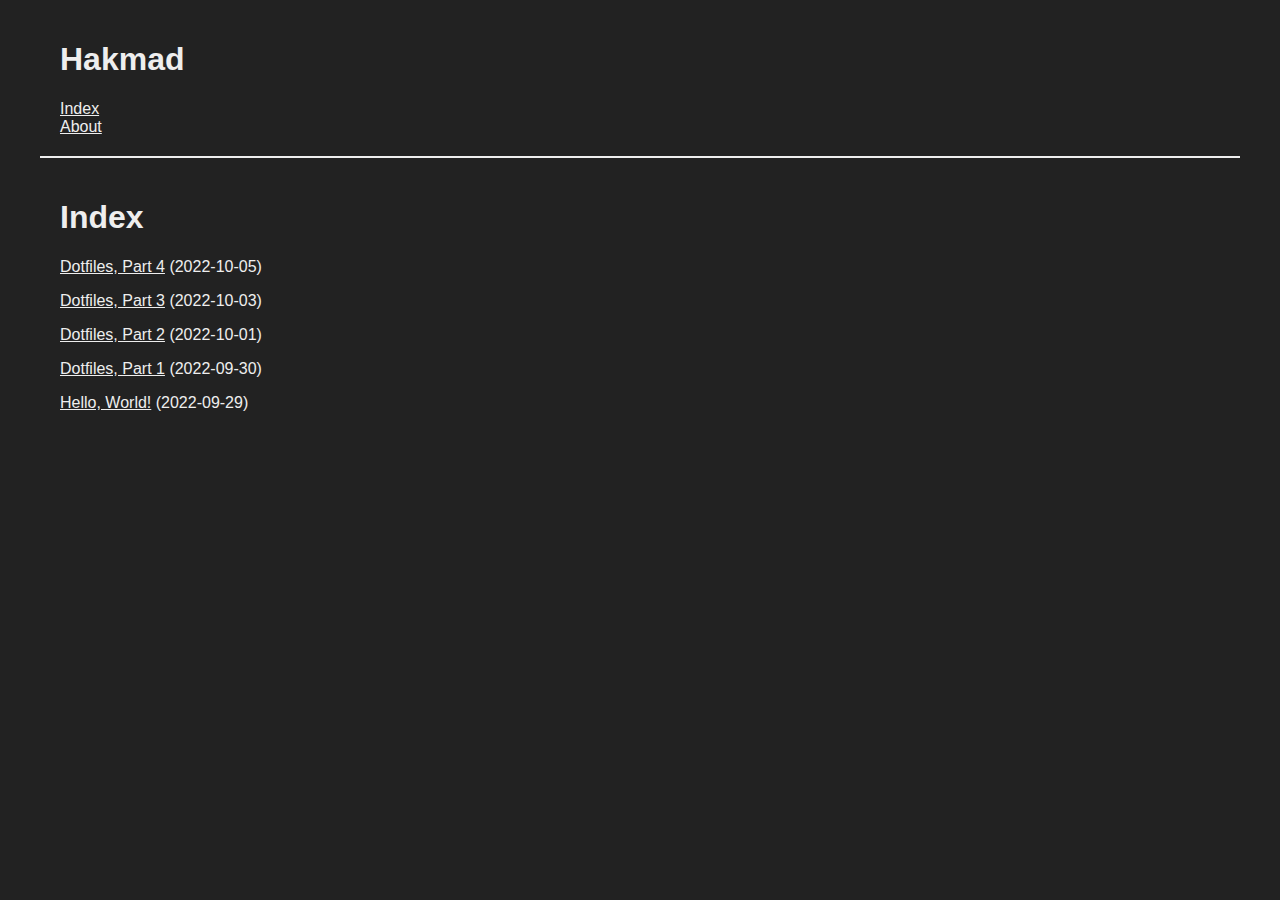
<file: .output/index.html>
<!DOCTYPE html>
<html>
<head>
<title>Index</title>
<meta charset="utf-8">
<meta name="viewport" content="width=device-width, initial-scale=1">
<link rel="stylesheet" type="text/css" href="content/stylesheet.css">
<link rel="icon" type="image/x-icon" href="content/images/favicon.ico">
</head>
<body>
<main>
<nav>
<h1>Hakmad</h1>
<a href="index">Index</a>
<br>
<a href="about">About</a>
<br>
</nav>
<article>
<h1>Index</h1>

<p><a href="blog/dotfiles-4">Dotfiles, Part 4</a> (2022-10-05)</p>
<p><a href="blog/dotfiles-3">Dotfiles, Part 3</a> (2022-10-03)</p>
<p><a href="blog/dotfiles-2">Dotfiles, Part 2</a> (2022-10-01)</p>
<p><a href="blog/dotfiles-1">Dotfiles, Part 1</a> (2022-09-30)</p>
<p><a href="blog/hello-world">Hello, World!</a> (2022-09-29)</p>
</article>
</main>
</body>
</html>
</file>
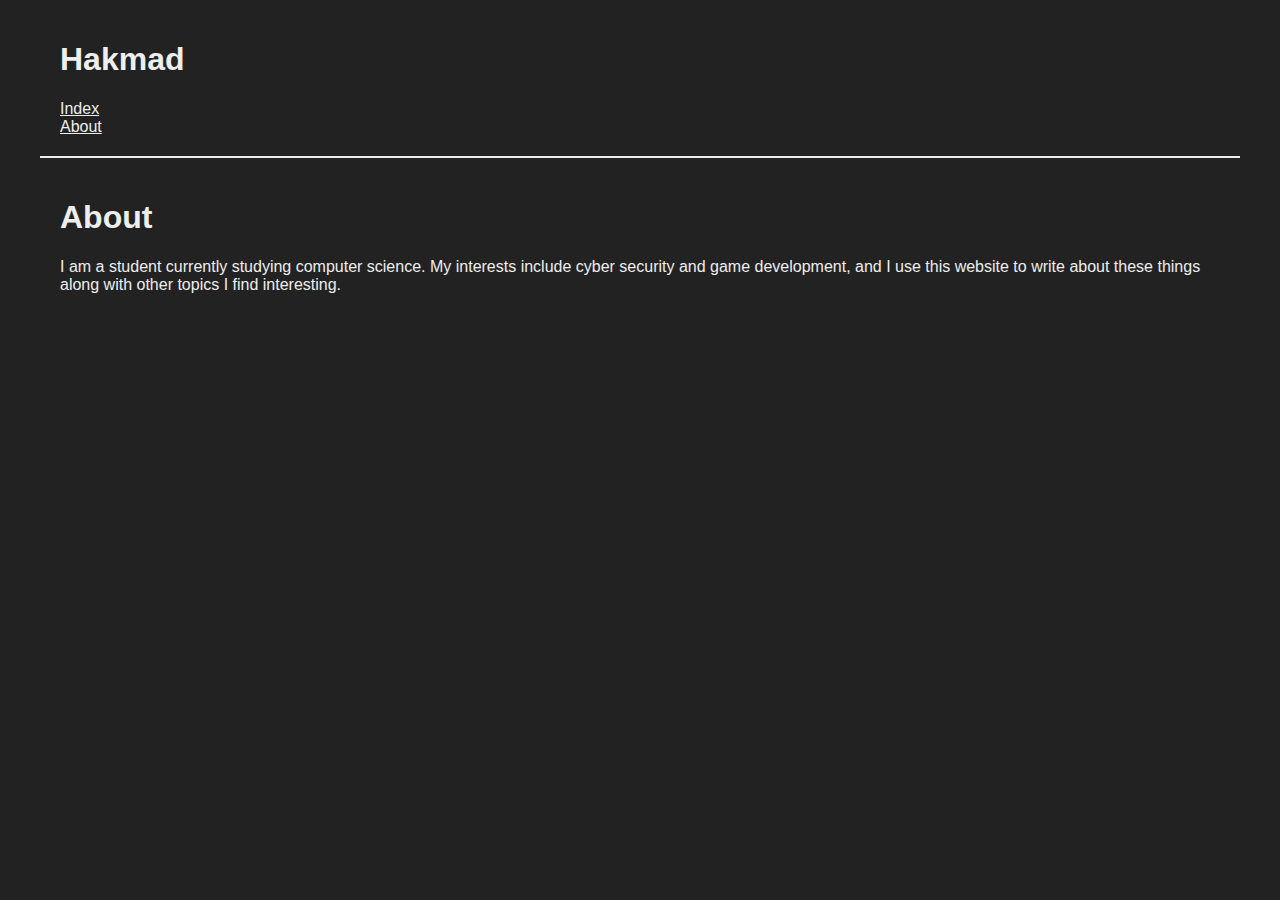
<file: .output/about.html>
<!DOCTYPE html>
<html>
<head>
<title>About</title>
<meta charset="utf-8">
<meta name="viewport" content="width=device-width, initial-scale=1">
<link rel="stylesheet" type="text/css" href="content/stylesheet.css">
<link rel="icon" type="image/x-icon" href="content/images/favicon.ico">
</head>
<body>
<main>
<nav>
<h1>Hakmad</h1>
<a href="index">Index</a>
<br>
<a href="about">About</a>
<br>
</nav>
<article>
<h1>About</h1>

<p>I am a student currently studying computer science. My interests include cyber
security and game development, and I use this website to write about these
things along with other topics I find interesting.</p>
</article>
</main>
</body>
</html>
</file>
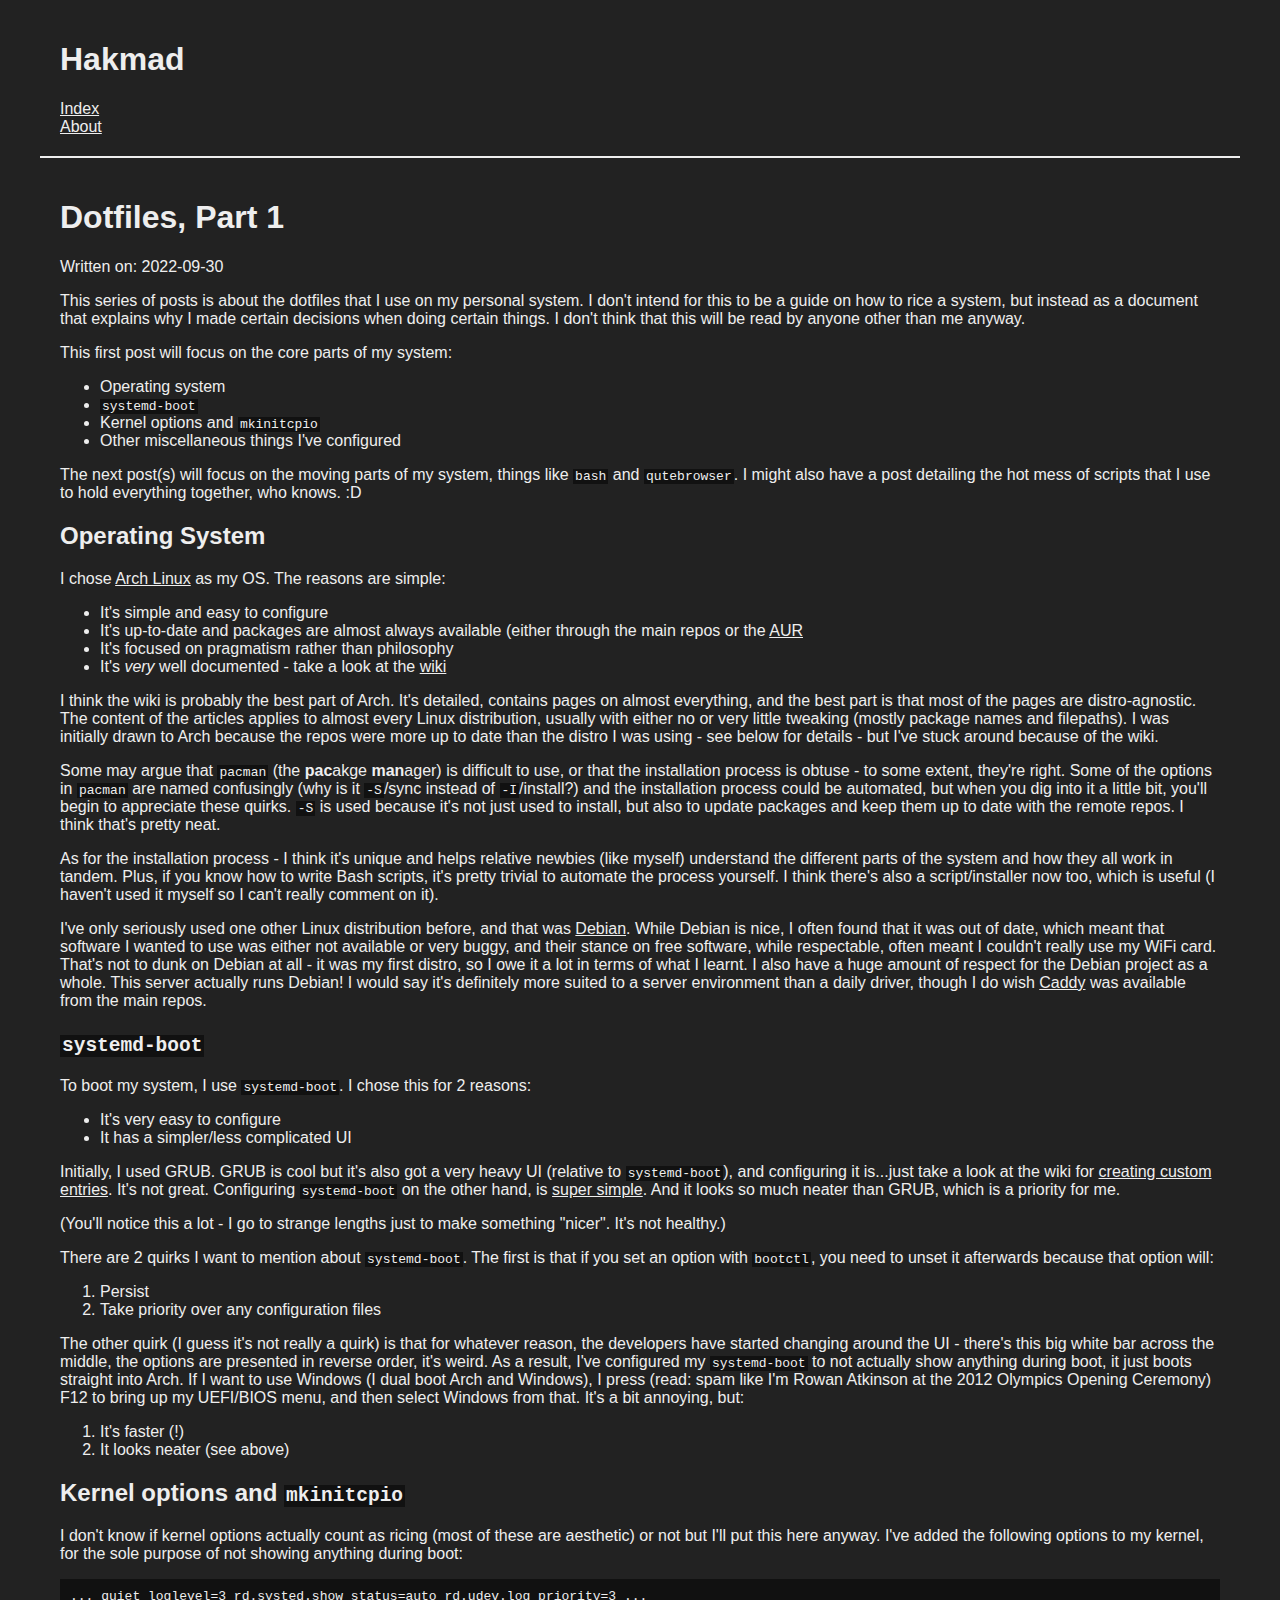
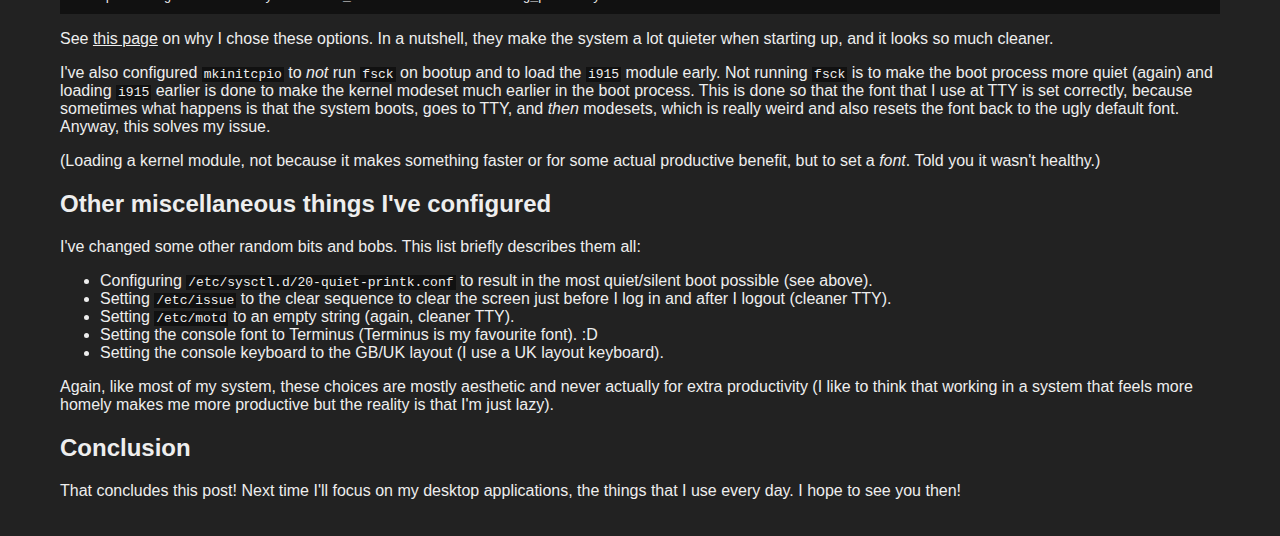
<file: .output/blog/dotfiles-1.html>
<!DOCTYPE html>
<html>
<head>
<title>Dotfiles, Part 1</title>
<meta charset="utf-8">
<meta name="viewport" content="width=device-width, initial-scale=1">
<link rel="stylesheet" type="text/css" href="../content/stylesheet.css">
<link rel="icon" type="image/x-icon" href="../content/images/favicon.ico">
</head>
<body>
<main>
<nav>
<h1>Hakmad</h1>
<a href="../index">Index</a>
<br>
<a href="../about">About</a>
<br>
</nav>
<article>
<h1>Dotfiles, Part 1</h1>
<p>Written on: <time datetime=2022-09-30>2022-09-30</time></p>

<p>This series of posts is about the dotfiles that I use on my personal system. I
don't intend for this to be a guide on how to rice a system, but instead as a
document that explains why I made certain decisions when doing certain things.
I don't think that this will be read by anyone other than me anyway.</p>
<p>This first post will focus on the core parts of my system:</p>
<ul>
<li>Operating system</li>
<li><code>systemd-boot</code></li>
<li>Kernel options and <code>mkinitcpio</code></li>
<li>Other miscellaneous things I've configured</li>
</ul>
<p>The next post(s) will focus on the moving parts of my system, things like <code>bash</code>
and <code>qutebrowser</code>. I might also have a post detailing the hot mess of scripts
that I use to hold everything together, who knows. :D</p>
<h2>Operating System</h2>
<p>I chose <a href="https://archlinux.org">Arch Linux</a> as my OS. The reasons are simple:</p>
<ul>
<li>It's simple and easy to configure</li>
<li>It's up-to-date and packages are almost always available (either through the
  main repos or the <a href="https://aur.archlinux.org">AUR</a></li>
<li>It's focused on pragmatism rather than philosophy</li>
<li>It's <em>very</em> well documented - take a look at the
  <a href="https://wiki.archlinux.org">wiki</a></li>
</ul>
<p>I think the wiki is probably the best part of Arch. It's detailed, contains
pages on almost everything, and the best part is that most of the pages are
distro-agnostic. The content of the articles applies to almost every Linux
distribution, usually with either no or very little tweaking (mostly package
names and filepaths). I was initially drawn to Arch because the repos were more
up to date than the distro I was using - see below for details - but I've stuck
around because of the wiki.</p>
<p>Some may argue that <code>pacman</code> (the <strong>pac</strong>akge <strong>man</strong>ager) is difficult to use,
or that the installation process is obtuse - to some extent, they're right.
Some of the options in <code>pacman</code> are named confusingly (why is it <code>-S</code>/sync
instead of <code>-I</code>/install?) and the installation process could be automated, but
when you dig into it a little bit, you'll begin to appreciate these quirks.
<code>-S</code> is used because it's not just used to install, but also to update packages
and keep them up to date with the remote repos. I think that's pretty neat.</p>
<p>As for the installation process - I think it's unique and helps relative
newbies (like myself) understand the different parts of the system and how they
all work in tandem. Plus, if you know how to write Bash scripts, it's pretty
trivial to automate the process yourself. I think there's also a
script/installer now too, which is useful (I haven't used it myself so I can't
really comment on it).</p>
<p>I've only seriously used one other Linux distribution before, and that was
<a href="https://debian.org">Debian</a>. While Debian is nice, I often found that it was
out of date, which meant that software I wanted to use was either not available
or very buggy, and their stance on free software, while respectable, often
meant I couldn't really use my WiFi card. That's not to dunk on Debian at all -
it was my first distro, so I owe it a lot in terms of what I learnt. I also
have a huge amount of respect for the Debian project as a whole. This server
actually runs Debian! I would say it's definitely more suited to a server
environment than a daily driver, though I do wish
<a href="https://caddyserver.com">Caddy</a> was available from the main repos.</p>
<h2><code>systemd-boot</code></h2>
<p>To boot my system, I use <code>systemd-boot</code>. I chose this for 2 reasons:</p>
<ul>
<li>It's very easy to configure</li>
<li>It has a simpler/less complicated UI</li>
</ul>
<p>Initially, I used GRUB. GRUB is cool but it's also got a very heavy UI
(relative to <code>systemd-boot</code>), and configuring it is...just take a look at the
wiki for <a href="https://wiki.archlinux.org/title/GRUB#Custom_grub.cfg">creating custom
entries</a>. It's not
great. Configuring <code>systemd-boot</code> on the other hand, is <a href="https://wiki.archlinux.org/title/Systemd-boot#Configuration">super
simple</a>. And it
looks so much neater than GRUB, which is a priority for me.</p>
<p>(You'll notice this a lot - I go to strange lengths just to make something
"nicer". It's not healthy.)</p>
<p>There are 2 quirks I want to mention about <code>systemd-boot</code>. The first is that if
you set an option with <code>bootctl</code>, you need to unset it afterwards because that
option will:</p>
<ol>
<li>Persist</li>
<li>Take priority over any configuration files</li>
</ol>
<p>The other quirk (I guess it's not really a quirk) is that for whatever reason,
the developers have started changing around the UI - there's this big white bar
across the middle, the options are presented in reverse order, it's weird. As a
result, I've configured my <code>systemd-boot</code> to not actually show anything during
boot, it just boots straight into Arch. If I want to use Windows (I dual boot
Arch and Windows), I press (read: spam like I'm Rowan Atkinson at the 2012
Olympics Opening Ceremony) F12 to bring up my UEFI/BIOS menu, and then select
Windows from that. It's a bit annoying, but:</p>
<ol>
<li>It's faster (!)</li>
<li>It looks neater (see above)</li>
</ol>
<h2>Kernel options and <code>mkinitcpio</code></h2>
<p>I don't know if kernel options actually count as ricing (most of these are
aesthetic) or not but I'll put this here anyway. I've added the following
options to my kernel, for the sole purpose of not showing anything during boot:</p>
<pre><code>... quiet loglevel=3 rd.systed.show_status=auto rd.udev.log_priority=3 ...
</code></pre>
<p>See <a href="https://wiki.archlinux.org/title/Silent_boot">this page</a> on why I chose
these options. In a nutshell, they make the system a lot quieter when starting
up, and it looks so much cleaner.</p>
<p>I've also configured <code>mkinitcpio</code> to <em>not</em> run <code>fsck</code> on bootup and to load the
<code>i915</code> module early. Not running <code>fsck</code> is to make the boot process more quiet
(again) and loading <code>i915</code> earlier is done to make the kernel modeset much
earlier in the boot process. This is done so that the font that I use at TTY is
set correctly, because sometimes what happens is that the system boots, goes to
TTY, and <em>then</em> modesets, which is really weird and also resets the font back
to the ugly default font. Anyway, this solves my issue.</p>
<p>(Loading a kernel module, not because it makes something faster or for some
actual productive benefit, but to set a <em>font</em>. Told you it wasn't healthy.)</p>
<h2>Other miscellaneous things I've configured</h2>
<p>I've changed some other random bits and bobs. This list briefly describes them
all:</p>
<ul>
<li>Configuring <code>/etc/sysctl.d/20-quiet-printk.conf</code> to result in the most
  quiet/silent boot possible (see above).</li>
<li>Setting <code>/etc/issue</code> to the clear sequence to clear the screen just before I
  log in and after I logout (cleaner TTY).</li>
<li>Setting <code>/etc/motd</code> to an empty string (again, cleaner TTY).</li>
<li>Setting the console font to Terminus (Terminus is my favourite font). :D</li>
<li>Setting the console keyboard to the GB/UK layout (I use a UK layout keyboard).</li>
</ul>
<p>Again, like most of my system, these choices are mostly aesthetic and never
actually for extra productivity (I like to think that working in a system that
feels more homely makes me more productive but the reality is that I'm just
lazy).</p>
<h2>Conclusion</h2>
<p>That concludes this post! Next time I'll focus on my desktop applications, the
things that I use every day. I hope to see you then!</p>
</article>
</main>
</body>
</html>
</file>
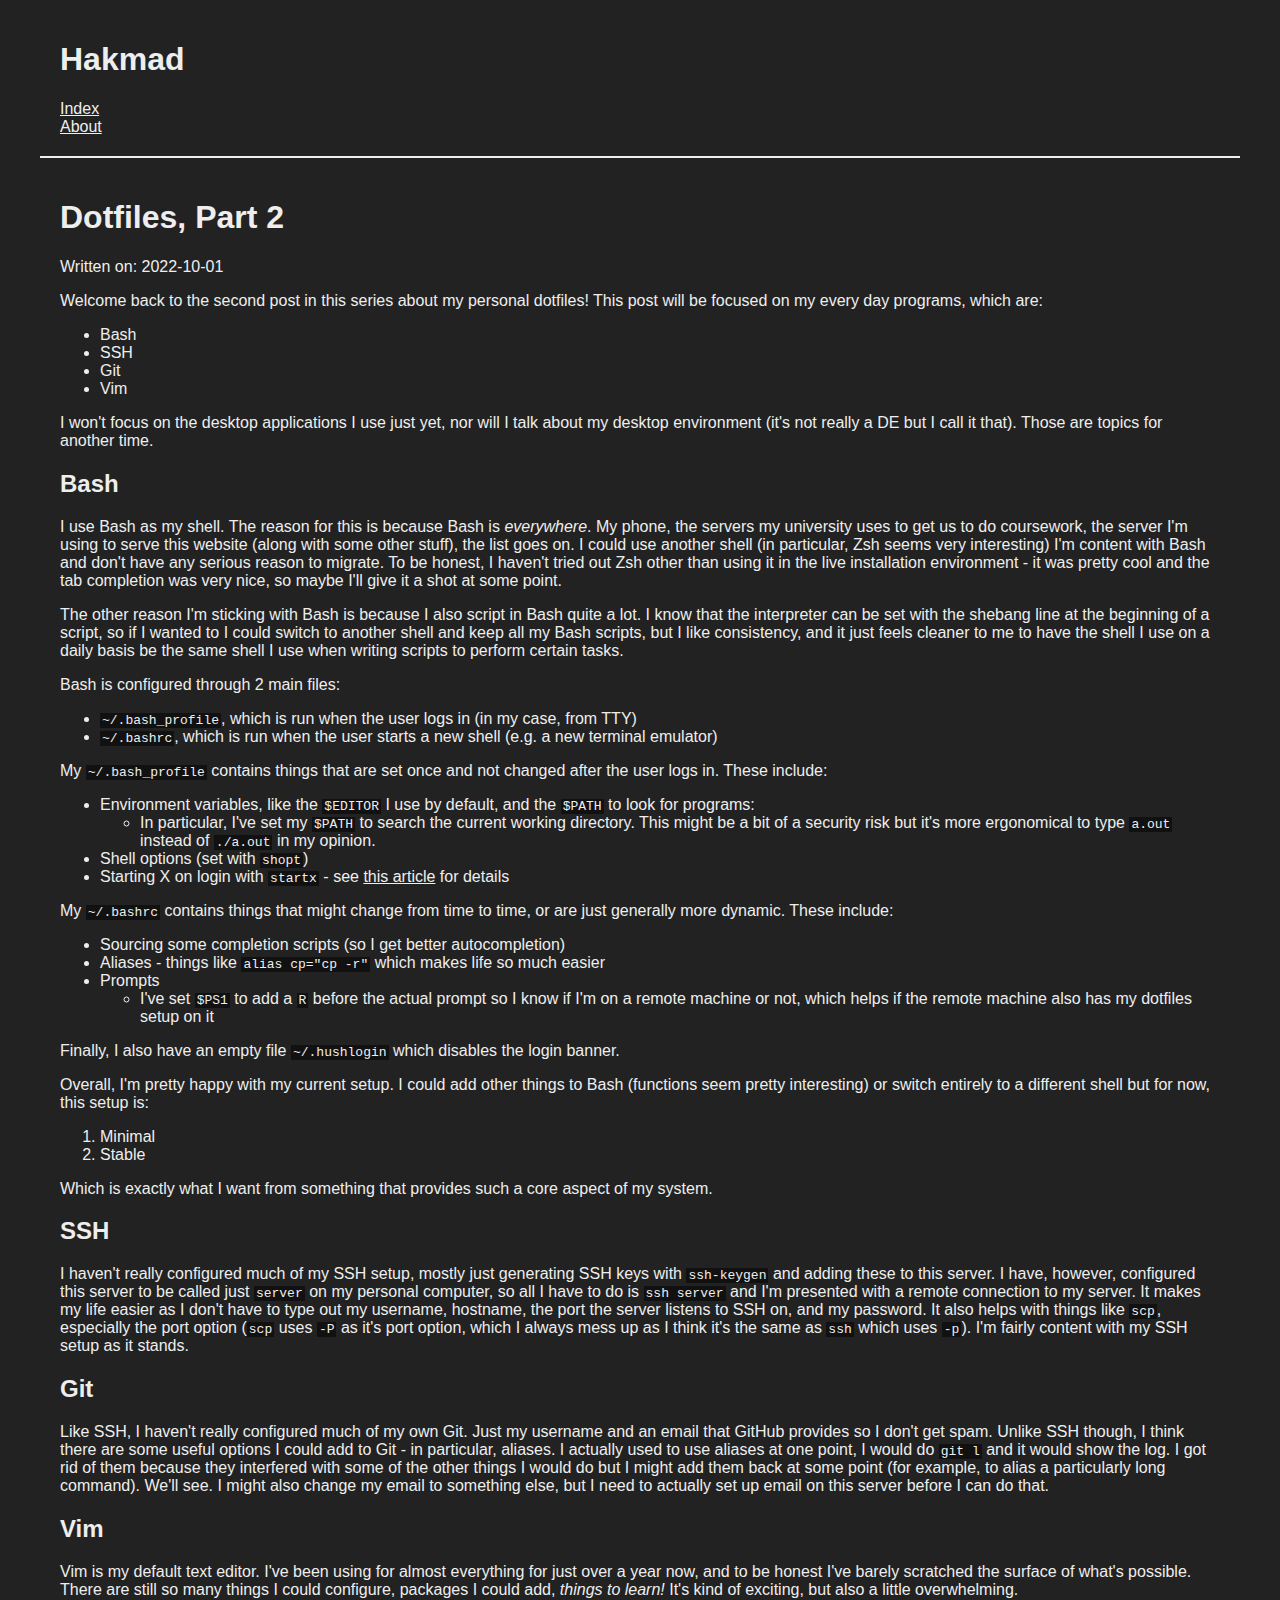
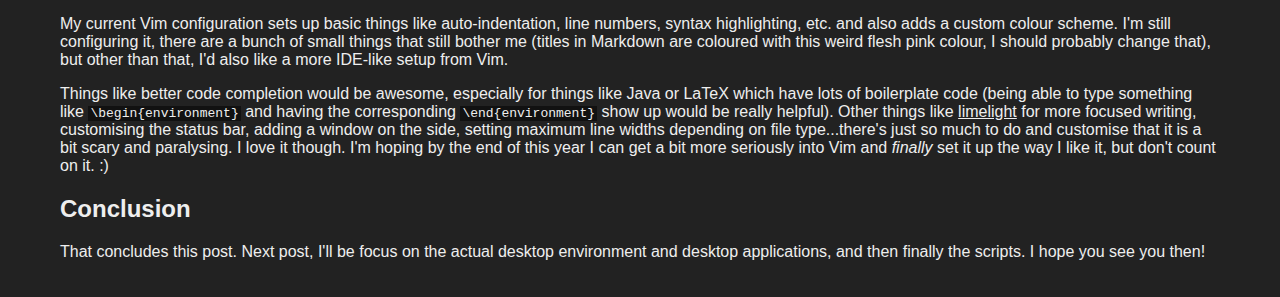
<file: .output/blog/dotfiles-2.html>
<!DOCTYPE html>
<html>
<head>
<title>Dotfiles, Part 2</title>
<meta charset="utf-8">
<meta name="viewport" content="width=device-width, initial-scale=1">
<link rel="stylesheet" type="text/css" href="../content/stylesheet.css">
<link rel="icon" type="image/x-icon" href="../content/images/favicon.ico">
</head>
<body>
<main>
<nav>
<h1>Hakmad</h1>
<a href="../index">Index</a>
<br>
<a href="../about">About</a>
<br>
</nav>
<article>
<h1>Dotfiles, Part 2</h1>
<p>Written on: <time datetime=2022-10-01>2022-10-01</time></p>

<p>Welcome back to the second post in this series about my personal dotfiles! This
post will be focused on my every day programs, which are:</p>
<ul>
<li>Bash</li>
<li>SSH</li>
<li>Git</li>
<li>Vim</li>
</ul>
<p>I won't focus on the desktop applications I use just yet, nor will I talk about
my desktop environment (it's not really a DE but I call it that). Those are
topics for another time.</p>
<h2>Bash</h2>
<p>I use Bash as my shell. The reason for this is because Bash is <em>everywhere</em>. My
phone, the servers my university uses to get us to do coursework, the server
I'm using to serve this website (along with some other stuff), the list goes
on. I could use another shell (in particular, Zsh seems very interesting) I'm
content with Bash and don't have any serious reason to migrate. To be honest, I
haven't tried out Zsh other than using it in the live installation environment
- it was pretty cool and the tab completion was very nice, so maybe I'll give
it a shot at some point.</p>
<p>The other reason I'm sticking with Bash is because I also script in Bash quite
a lot. I know that the interpreter can be set with the shebang line at the
beginning of a script, so if I wanted to I could switch to another shell and
keep all my Bash scripts, but I like consistency, and it just feels cleaner to
me to have the shell I use on a daily basis be the same shell I use when
writing scripts to perform certain tasks.</p>
<p>Bash is configured through 2 main files: </p>
<ul>
<li><code>~/.bash_profile</code>, which is run when the user logs in (in my case, from TTY)</li>
<li><code>~/.bashrc</code>, which is run when the user starts a new shell (e.g. a new
  terminal emulator)</li>
</ul>
<p>My <code>~/.bash_profile</code> contains things that are set once and not changed after
the user logs in. These include:</p>
<ul>
<li>Environment variables, like the <code>$EDITOR</code> I use by default, and the <code>$PATH</code>
  to look for programs:<ul>
<li>In particular, I've set my <code>$PATH</code> to search the current working
  directory. This might be a bit of a security risk but it's more
  ergonomical to type <code>a.out</code> instead of <code>./a.out</code> in my opinion.</li>
</ul>
</li>
<li>Shell options (set with <code>shopt</code>)</li>
<li>Starting X on login with <code>startx</code> - see
  <a href="https://wiki.archlinux.org/title/Silent_boot#startx">this article</a> for
  details</li>
</ul>
<p>My <code>~/.bashrc</code> contains things that might change from time to time, or are just
generally more dynamic. These include:</p>
<ul>
<li>Sourcing some completion scripts (so I get better autocompletion)</li>
<li>Aliases - things like <code>alias cp="cp -r"</code> which makes life so much easier</li>
<li>Prompts<ul>
<li>I've set <code>$PS1</code> to add a <code>R</code> before the actual prompt so I know if
  I'm on a remote machine or not, which helps if the remote machine
  also has my dotfiles setup on it</li>
</ul>
</li>
</ul>
<p>Finally, I also have an empty file <code>~/.hushlogin</code> which disables the login
banner.</p>
<p>Overall, I'm pretty happy with my current setup. I could add other things to
Bash (functions seem pretty interesting) or switch entirely to a different
shell but for now, this setup is:</p>
<ol>
<li>Minimal</li>
<li>Stable</li>
</ol>
<p>Which is exactly what I want from something that provides such a core aspect of
my system.</p>
<h2>SSH</h2>
<p>I haven't really configured much of my SSH setup, mostly just generating SSH
keys with <code>ssh-keygen</code> and adding these to this server. I have, however,
configured this server to be called just <code>server</code> on my personal computer, so
all I have to do is <code>ssh server</code> and I'm presented with a remote connection to
my server. It makes my life easier as I don't have to type out my username,
hostname, the port the server listens to SSH on, and my password. It also helps
with things like <code>scp</code>, especially the port option (<code>scp</code> uses <code>-P</code> as it's
port option, which I always mess up as I think it's the same as <code>ssh</code> which
uses <code>-p</code>). I'm fairly content with my SSH setup as it stands.</p>
<h2>Git</h2>
<p>Like SSH, I haven't really configured much of my own Git. Just my username and
an email that GitHub provides so I don't get spam. Unlike SSH though, I think
there are some useful options I could add to Git - in particular, aliases. I
actually used to use aliases at one point, I would do <code>git l</code> and it would show
the log. I got rid of them because they interfered with some of the other
things I would do but I might add them back at some point (for example, to
alias a particularly long command). We'll see. I might also change my email to
something else, but I need to actually set up email on this server before I can
do that.</p>
<h2>Vim</h2>
<p>Vim is my default text editor. I've been using for almost everything for just
over a year now, and to be honest I've barely scratched the surface of what's
possible. There are still so many things I could configure, packages I could
add, <em>things to learn!</em> It's kind of exciting, but also a little overwhelming.</p>
<p>My current Vim configuration sets up basic things like auto-indentation, line
numbers, syntax highlighting, etc. and also adds a custom colour scheme. I'm
still configuring it, there are a bunch of small things that still bother me
(titles in Markdown are coloured with this weird flesh pink colour, I should
probably change that), but other than that, I'd also like a more IDE-like setup
from Vim.</p>
<p>Things like better code completion would be awesome, especially for things like
Java or LaTeX which have lots of boilerplate code (being able to type something
like <code>\begin{environment}</code> and having the corresponding <code>\end{environment}</code>
show up would be really helpful). Other things like
<a href="https://github.com/junegunn/limelight.vim">limelight</a> for more focused
writing, customising the status bar, adding a window on the side, setting
maximum line widths depending on file type...there's just so much to do and
customise that it is a bit scary and paralysing. I love it though. I'm hoping
by the end of this year I can get a bit more seriously into Vim and <em>finally</em>
set it up the way I like it, but don't count on it. :)</p>
<h2>Conclusion</h2>
<p>That concludes this post. Next post, I'll be focus on the actual desktop
environment and desktop applications, and then finally the scripts. I hope you
see you then!</p>
</article>
</main>
</body>
</html>
</file>
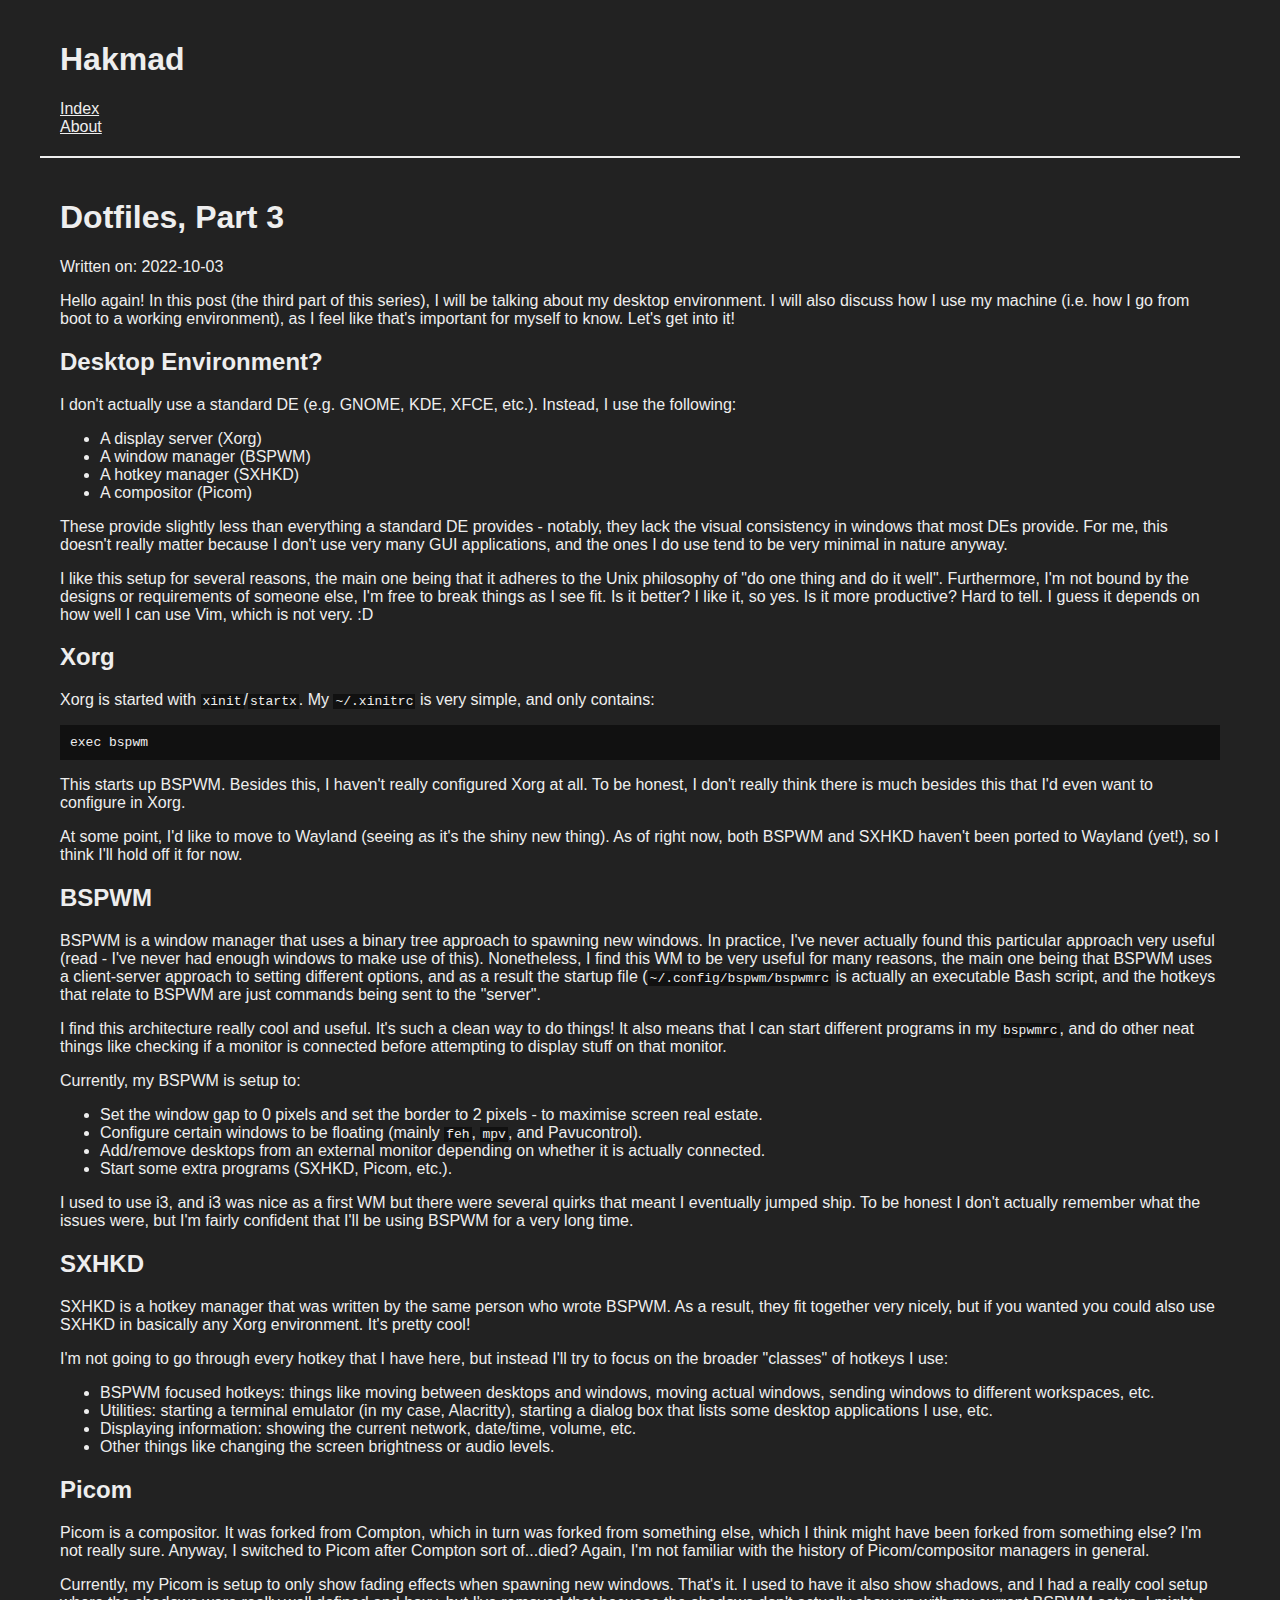
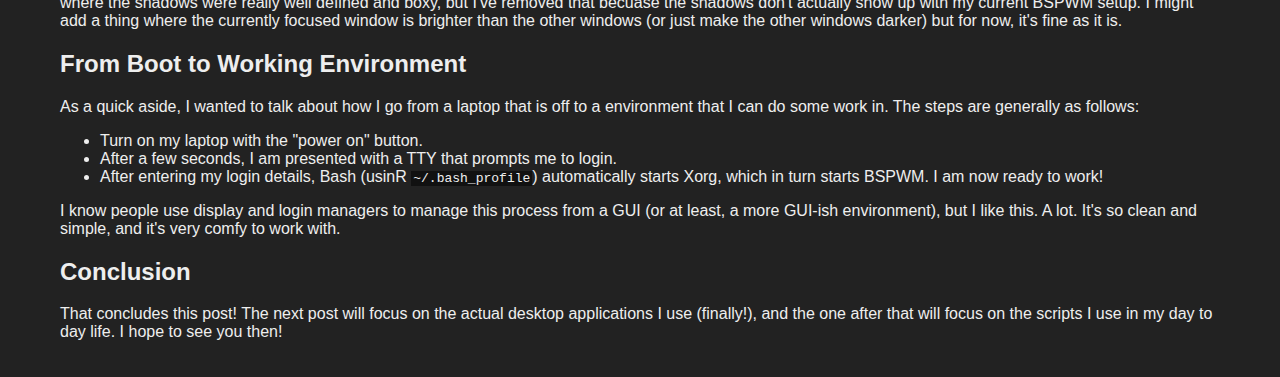
<file: .output/blog/dotfiles-3.html>
<!DOCTYPE html>
<html>
<head>
<title>Dotfiles, Part 3</title>
<meta charset="utf-8">
<meta name="viewport" content="width=device-width, initial-scale=1">
<link rel="stylesheet" type="text/css" href="../content/stylesheet.css">
<link rel="icon" type="image/x-icon" href="../content/images/favicon.ico">
</head>
<body>
<main>
<nav>
<h1>Hakmad</h1>
<a href="../index">Index</a>
<br>
<a href="../about">About</a>
<br>
</nav>
<article>
<h1>Dotfiles, Part 3</h1>
<p>Written on: <time datetime=2022-10-03>2022-10-03</time></p>

<p>Hello again! In this post (the third part of this series), I will be talking
about my desktop environment. I will also discuss how I use my machine (i.e.
how I go from boot to a working environment), as I feel like that's important
for myself to know. Let's get into it!</p>
<h2>Desktop Environment?</h2>
<p>I don't actually use a standard DE (e.g. GNOME, KDE, XFCE, etc.). Instead, I
use the following:</p>
<ul>
<li>A display server (Xorg)</li>
<li>A window manager (BSPWM)</li>
<li>A hotkey manager (SXHKD)</li>
<li>A compositor (Picom)</li>
</ul>
<p>These provide slightly less than everything a standard DE provides - notably,
they lack the visual consistency in windows that most DEs provide. For me, this
doesn't really matter because I don't use very many GUI applications, and the
ones I do use tend to be very minimal in nature anyway.</p>
<p>I like this setup for several reasons, the main one being that it adheres to
the Unix philosophy of "do one thing and do it well". Furthermore, I'm not
bound by the designs or requirements of someone else, I'm free to break things
as I see fit. Is it better? I like it, so yes. Is it more productive? Hard to
tell. I guess it depends on how well I can use Vim, which is not very. :D</p>
<h2>Xorg</h2>
<p>Xorg is started with <code>xinit</code>/<code>startx</code>. My <code>~/.xinitrc</code> is very simple, and only
contains:</p>
<pre><code>exec bspwm
</code></pre>
<p>This starts up BSPWM. Besides this, I haven't really configured Xorg at all. To
be honest, I don't really think there is much besides this that I'd even want
to configure in Xorg.</p>
<p>At some point, I'd like to move to Wayland (seeing as it's the shiny new
thing). As of right now, both BSPWM and SXHKD haven't been ported to Wayland
(yet!), so I think I'll hold off it for now.</p>
<h2>BSPWM</h2>
<p>BSPWM is a window manager that uses a binary tree approach to spawning new
windows. In practice, I've never actually found this particular approach very
useful (read - I've never had enough windows to make use of this). Nonetheless,
I find this WM to be very useful for many reasons, the main one being that
BSPWM uses a client-server approach to setting different options, and as a
result the startup file (<code>~/.config/bspwm/bspwmrc</code> is actually an executable
Bash script, and the hotkeys that relate to BSPWM are just commands being sent
to the "server".</p>
<p>I find this architecture really cool and useful. It's such a clean way to do
things! It also means that I can start different programs in my <code>bspwmrc</code>, and
do other neat things like checking if a monitor is connected before attempting
to display stuff on that monitor.</p>
<p>Currently, my BSPWM is setup to:</p>
<ul>
<li>Set the window gap to 0 pixels and set the border to 2 pixels - to maximise
  screen real estate.</li>
<li>Configure certain windows to be floating (mainly <code>feh</code>, <code>mpv</code>, and
  Pavucontrol).</li>
<li>Add/remove desktops from an external monitor depending on whether it is
  actually connected.</li>
<li>Start some extra programs (SXHKD, Picom, etc.).</li>
</ul>
<p>I used to use i3, and i3 was nice as a first WM but there were several quirks
that meant I eventually jumped ship. To be honest I don't actually remember
what the issues were, but I'm fairly confident that I'll be using BSPWM for a
very long time.</p>
<h2>SXHKD</h2>
<p>SXHKD is a hotkey manager that was written by the same person who wrote BSPWM.
As a result, they fit together very nicely, but if you wanted you could also
use SXHKD in basically any Xorg environment. It's pretty cool!</p>
<p>I'm not going to go through every hotkey that I have here, but instead I'll try
to focus on the broader "classes" of hotkeys I use:</p>
<ul>
<li>BSPWM focused hotkeys: things like moving between desktops and windows,
  moving actual windows, sending windows to different workspaces, etc.</li>
<li>Utilities: starting a terminal emulator (in my case, Alacritty), starting a
  dialog box that lists some desktop applications I use, etc.</li>
<li>Displaying information: showing the current network, date/time, volume, etc.</li>
<li>Other things like changing the screen brightness or audio levels.</li>
</ul>
<h2>Picom</h2>
<p>Picom is a compositor. It was forked from Compton, which in turn was forked
from something else, which I think might have been forked from something else?
I'm not really sure. Anyway, I switched to Picom after Compton sort of...died?
Again, I'm not familiar with the history of Picom/compositor managers in
general.</p>
<p>Currently, my Picom is setup to only show fading effects when spawning new
windows. That's it. I used to have it also show shadows, and I had a really
cool setup where the shadows were really well defined and boxy, but I've
removed that becuase the shadows don't actually show up with my current BSPWM
setup. I might add a thing where the currently focused window is brighter than
the other windows (or just make the other windows darker) but for now, it's
fine as it is.</p>
<h2>From Boot to Working Environment</h2>
<p>As a quick aside, I wanted to talk about how I go from a laptop that is off to
a environment that I can do some work in. The steps are generally as follows:</p>
<ul>
<li>Turn on my laptop with the "power on" button.</li>
<li>After a few seconds, I am presented with a TTY that prompts me to login.</li>
<li>After entering my login details, Bash (usinR <code>~/.bash_profile</code>) automatically
  starts Xorg, which in turn starts BSPWM. I am now ready to work!</li>
</ul>
<p>I know people use display and login managers to manage this process from a GUI
(or at least, a more GUI-ish environment), but I like this. A lot. It's so
clean and simple, and it's very comfy to work with.</p>
<h2>Conclusion</h2>
<p>That concludes this post! The next post will focus on the actual desktop
applications I use (finally!), and the one after that will focus on the scripts
I use in my day to day life. I hope to see you then!</p>
</article>
</main>
</body>
</html>
</file>
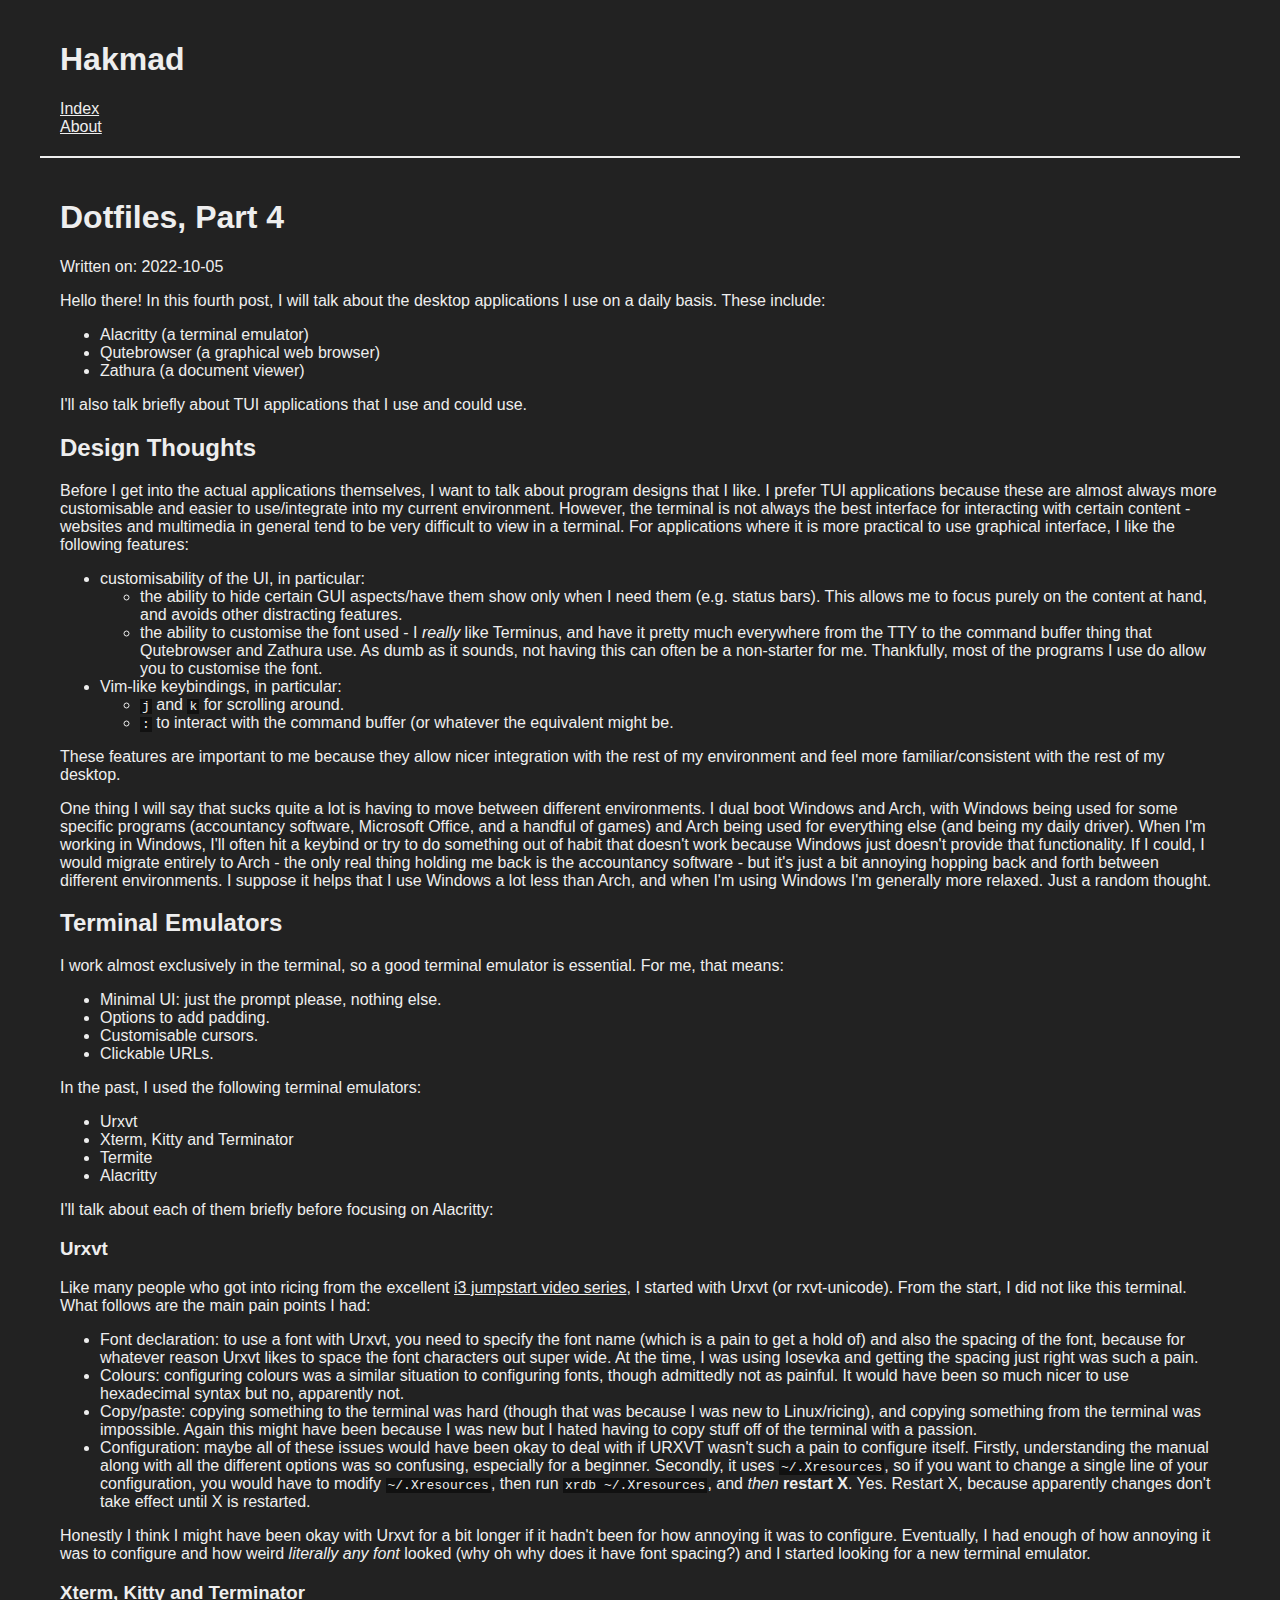
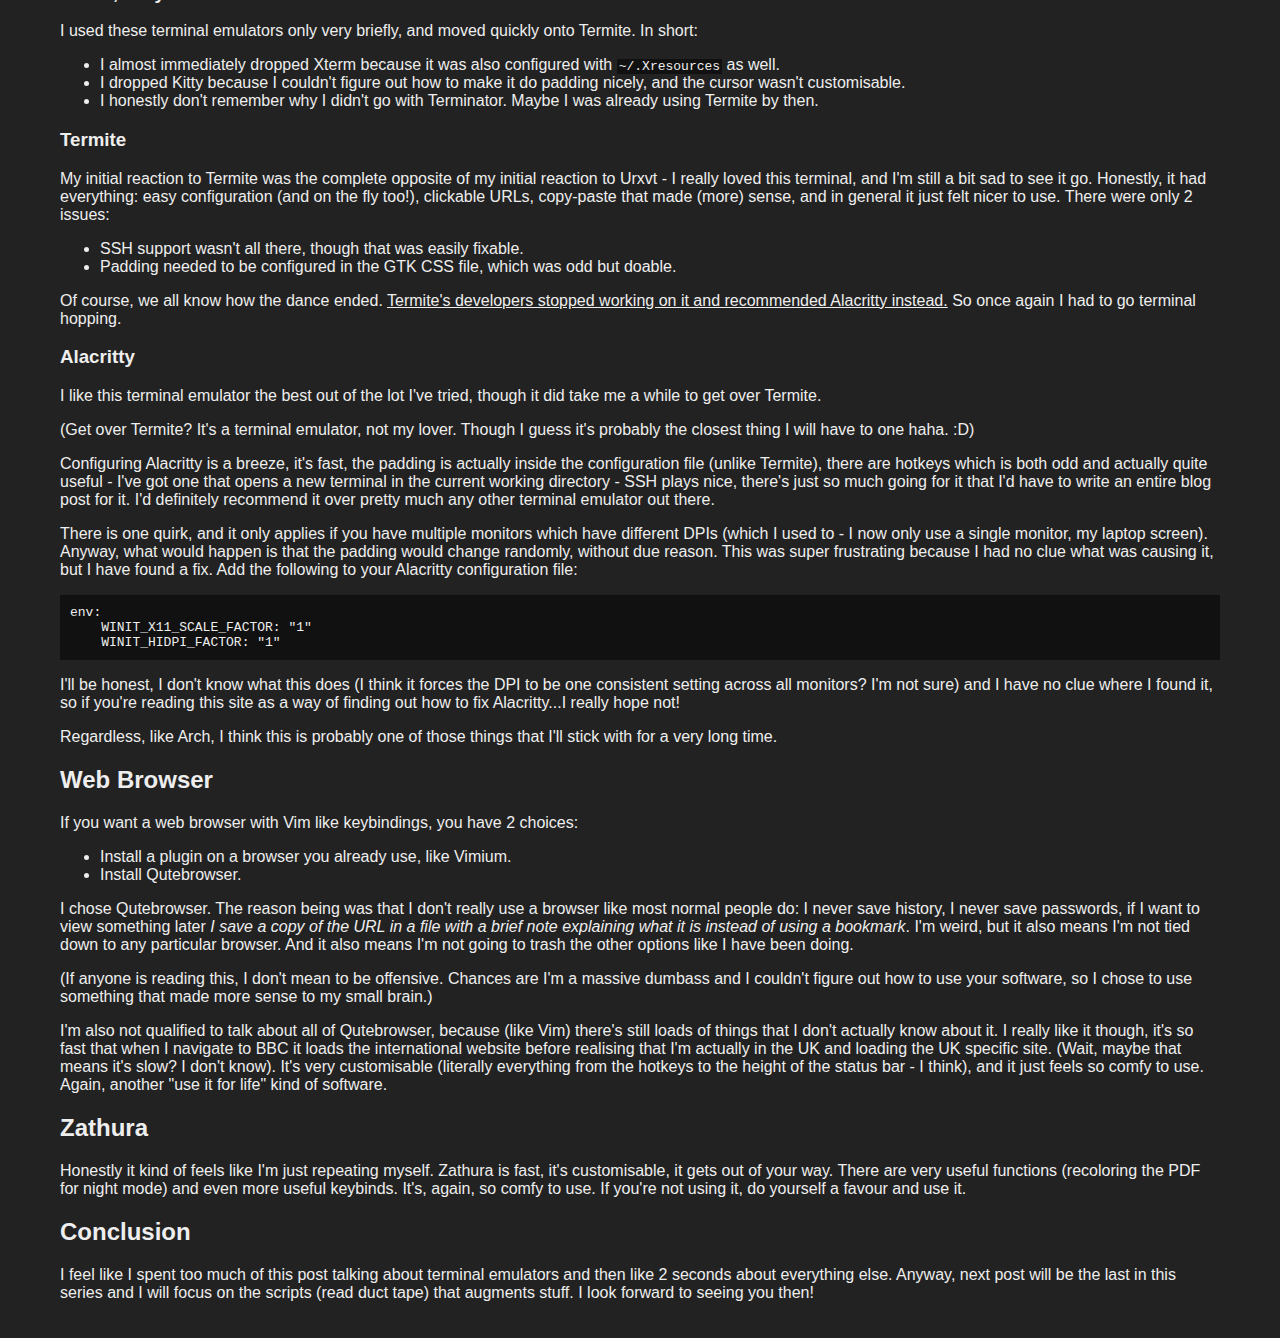
<file: .output/blog/dotfiles-4.html>
<!DOCTYPE html>
<html>
<head>
<title>Dotfiles, Part 4</title>
<meta charset="utf-8">
<meta name="viewport" content="width=device-width, initial-scale=1">
<link rel="stylesheet" type="text/css" href="../content/stylesheet.css">
<link rel="icon" type="image/x-icon" href="../content/images/favicon.ico">
</head>
<body>
<main>
<nav>
<h1>Hakmad</h1>
<a href="../index">Index</a>
<br>
<a href="../about">About</a>
<br>
</nav>
<article>
<h1>Dotfiles, Part 4</h1>
<p>Written on: <time datetime=2022-10-05>2022-10-05</time></p>

<p>Hello there! In this fourth post, I will talk about the desktop applications I
use on a daily basis. These include:</p>
<ul>
<li>Alacritty (a terminal emulator)</li>
<li>Qutebrowser (a graphical web browser)</li>
<li>Zathura (a document viewer)</li>
</ul>
<p>I'll also talk briefly about TUI applications that I use and could use.</p>
<h2>Design Thoughts</h2>
<p>Before I get into the actual applications themselves, I want to talk about
program designs that I like. I prefer TUI applications because these are almost
always more customisable and easier to use/integrate into my current
environment. However, the terminal is not always the best interface for
interacting with certain content - websites and multimedia in general tend to
be very difficult to view in a terminal. For applications where it is more
practical to use graphical interface, I like the following features:</p>
<ul>
<li>customisability of the UI, in particular:<ul>
<li>the ability to hide certain GUI aspects/have them show only when I
  need them (e.g. status bars). This allows me to focus purely on the
  content at hand, and avoids other distracting features.</li>
<li>the ability to customise the font used - I <em>really</em> like Terminus,
  and have it pretty much everywhere from the TTY to the command buffer
  thing that Qutebrowser and Zathura use. As dumb as it sounds, not
  having this can often be a non-starter for me. Thankfully, most of
  the programs I use do allow you to customise the font.</li>
</ul>
</li>
<li>Vim-like keybindings, in particular:<ul>
<li><code>j</code> and <code>k</code> for scrolling around.</li>
<li><code>:</code> to interact with the command buffer (or whatever the equivalent
  might be.</li>
</ul>
</li>
</ul>
<p>These features are important to me because they allow nicer integration with
the rest of my environment and feel more familiar/consistent with the rest of
my desktop.</p>
<p>One thing I will say that sucks quite a lot is having to move between different
environments. I dual boot Windows and Arch, with Windows being used for some
specific programs (accountancy software, Microsoft Office, and a handful of
games) and Arch being used for everything else (and being my daily driver).
When I'm working in Windows, I'll often hit a keybind or try to do something
out of habit that doesn't work because Windows just doesn't provide that
functionality. If I could, I would migrate entirely to Arch - the only real
thing holding me back is the accountancy software - but it's just a bit
annoying hopping back and forth between different environments. I suppose it
helps that I use Windows a lot less than Arch, and when I'm using Windows I'm
generally more relaxed. Just a random thought.</p>
<h2>Terminal Emulators</h2>
<p>I work almost exclusively in the terminal, so a good terminal emulator is
essential. For me, that means:</p>
<ul>
<li>Minimal UI: just the prompt please, nothing else.</li>
<li>Options to add padding.</li>
<li>Customisable cursors.</li>
<li>Clickable URLs.</li>
</ul>
<p>In the past, I used the following terminal emulators:</p>
<ul>
<li>Urxvt</li>
<li>Xterm, Kitty and Terminator</li>
<li>Termite</li>
<li>Alacritty</li>
</ul>
<p>I'll talk about each of them briefly before focusing on Alacritty:</p>
<h3>Urxvt</h3>
<p>Like many people who got into ricing from the excellent <a href="https://www.youtube.com/watch?v=j1I63wGcvU4">i3 jumpstart video
series</a>, I started with
Urxvt (or rxvt-unicode). From the start, I did not like this terminal. What
follows are the main pain points I had:</p>
<ul>
<li>Font declaration: to use a font with Urxvt, you need to specify the font name
  (which is a pain to get a hold of) and also the spacing of the font, because
  for whatever reason Urxvt likes to space the font characters out super wide.
  At the time, I was using Iosevka and getting the spacing just right was such
  a pain.</li>
<li>Colours: configuring colours was a similar situation to configuring fonts,
  though admittedly not as painful. It would have been so much nicer to use
  hexadecimal syntax but no, apparently not.</li>
<li>Copy/paste: copying something to the terminal was hard (though that was
  because I was new to Linux/ricing), and copying something from the terminal
  was impossible. Again this might have been because I was new but I hated
  having to copy stuff off of the terminal with a passion.</li>
<li>Configuration: maybe all of these issues would have been okay to deal with if
  URXVT wasn't such a pain to configure itself. Firstly, understanding the
  manual along with all the different options was so confusing, especially for
  a beginner. Secondly, it uses <code>~/.Xresources</code>, so if you want to change a
  single line of your configuration, you would have to   modify
  <code>~/.Xresources</code>, then run <code>xrdb ~/.Xresources</code>, and <em>then</em> <strong>restart X</strong>.
  Yes. Restart X, because apparently changes don't take effect until X is
  restarted.</li>
</ul>
<p>Honestly I think I might have been okay with Urxvt for a bit longer if it
hadn't been for how annoying it was to configure. Eventually, I had enough of
how annoying it was to configure and how weird <em>literally any font</em> looked (why
oh why does it have font spacing?) and I started looking for a new terminal
emulator.</p>
<h3>Xterm, Kitty and Terminator</h3>
<p>I used these terminal emulators only very briefly, and moved quickly onto
Termite. In short:</p>
<ul>
<li>I almost immediately dropped Xterm because it was also configured with
  <code>~/.Xresources</code> as well.</li>
<li>I dropped Kitty because I couldn't figure out how to make it do padding
  nicely, and the cursor wasn't customisable.</li>
<li>I honestly don't remember why I didn't go with Terminator. Maybe I was
  already using Termite by then.</li>
</ul>
<h3>Termite</h3>
<p>My initial reaction to Termite was the complete opposite of my initial reaction
to Urxvt - I really loved this terminal, and I'm still a bit sad to see it go.
Honestly, it had everything: easy configuration (and on the fly too!),
clickable URLs, copy-paste that made (more) sense, and in general it just felt
nicer to use. There were only 2 issues:</p>
<ul>
<li>SSH support wasn't all there, though that was easily fixable.</li>
<li>Padding needed to be configured in the GTK CSS file, which was odd but
  doable.</li>
</ul>
<p>Of course, we all know how the dance ended. <a href="https://github.com/thestinger/termite">Termite's developers stopped
working on it and recommended Alacritty
instead.</a> So once again I had to go
terminal hopping.</p>
<h3>Alacritty</h3>
<p>I like this terminal emulator the best out of the lot I've tried, though it did
take me a while to get over Termite.</p>
<p>(Get over Termite? It's a terminal emulator, not my lover. Though I guess
it's probably the closest thing I will have to one haha. :D)</p>
<p>Configuring Alacritty is a breeze, it's fast, the padding is actually inside
the configuration file (unlike Termite), there are hotkeys which is both odd
and actually quite useful - I've got one that opens a new terminal in the
current working directory - SSH plays nice, there's just so much going for it
that I'd have to write an entire blog post for it. I'd definitely recommend it
over pretty much any other terminal emulator out there.</p>
<p>There is one quirk, and it only applies if you have multiple monitors which
have different DPIs (which I used to - I now only use a single monitor, my
laptop screen). Anyway, what would happen is that the padding would change
randomly, without due reason. This was super frustrating because I had no clue
what was causing it, but I have found a fix. Add the following to your
Alacritty configuration file:</p>
<pre><code>env:
    WINIT_X11_SCALE_FACTOR: &quot;1&quot;
    WINIT_HIDPI_FACTOR: &quot;1&quot;
</code></pre>
<p>I'll be honest, I don't know what this does (I think it forces the DPI to be
one consistent setting across all monitors? I'm not sure) and I have no clue
where I found it, so if you're reading this site as a way of finding out how to
fix Alacritty...I really hope not!</p>
<p>Regardless, like Arch, I think this is probably one of those things that I'll
stick with for a very long time.</p>
<h2>Web Browser</h2>
<p>If you want a web browser with Vim like keybindings, you have 2 choices:</p>
<ul>
<li>Install a plugin on a browser you already use, like Vimium.</li>
<li>Install Qutebrowser.</li>
</ul>
<p>I chose Qutebrowser. The reason being was that I don't really use a browser
like most normal people do: I never save history, I never save passwords, if I
want to view something later <em>I save a copy of the URL in a file with a brief
note explaining what it is instead of using a bookmark</em>. I'm weird, but it also
means I'm not tied down to any particular browser. And it also means I'm not
going to trash the other options like I have been doing.</p>
<p>(If anyone is reading this, I don't mean to be offensive. Chances are I'm a
massive dumbass and I couldn't figure out how to use your software, so I chose
to use something that made more sense to my small brain.)</p>
<p>I'm also not qualified to talk about all of Qutebrowser, because (like Vim)
there's still loads of things that I don't actually know about it. I really
like it though, it's so fast that when I navigate to BBC it loads the
international website before realising that I'm actually in the UK and loading
the UK specific site. (Wait, maybe that means it's slow? I don't know). It's
very customisable (literally everything from the hotkeys to the height of the
status bar - I think), and it just feels so comfy to use. Again, another "use
it for life" kind of software.</p>
<h2>Zathura</h2>
<p>Honestly it kind of feels like I'm just repeating myself. Zathura is fast, it's
customisable, it gets out of your way. There are very useful functions
(recoloring the PDF for night mode) and even more useful keybinds. It's, again,
so comfy to use. If you're not using it, do yourself a favour and use it.</p>
<h2>Conclusion</h2>
<p>I feel like I spent too much of this post talking about terminal emulators and
then like 2 seconds about everything else. Anyway, next post will be the last
in this series and I will focus on the scripts (read duct tape) that augments
stuff. I look forward to seeing you then!</p>
</article>
</main>
</body>
</html>
</file>
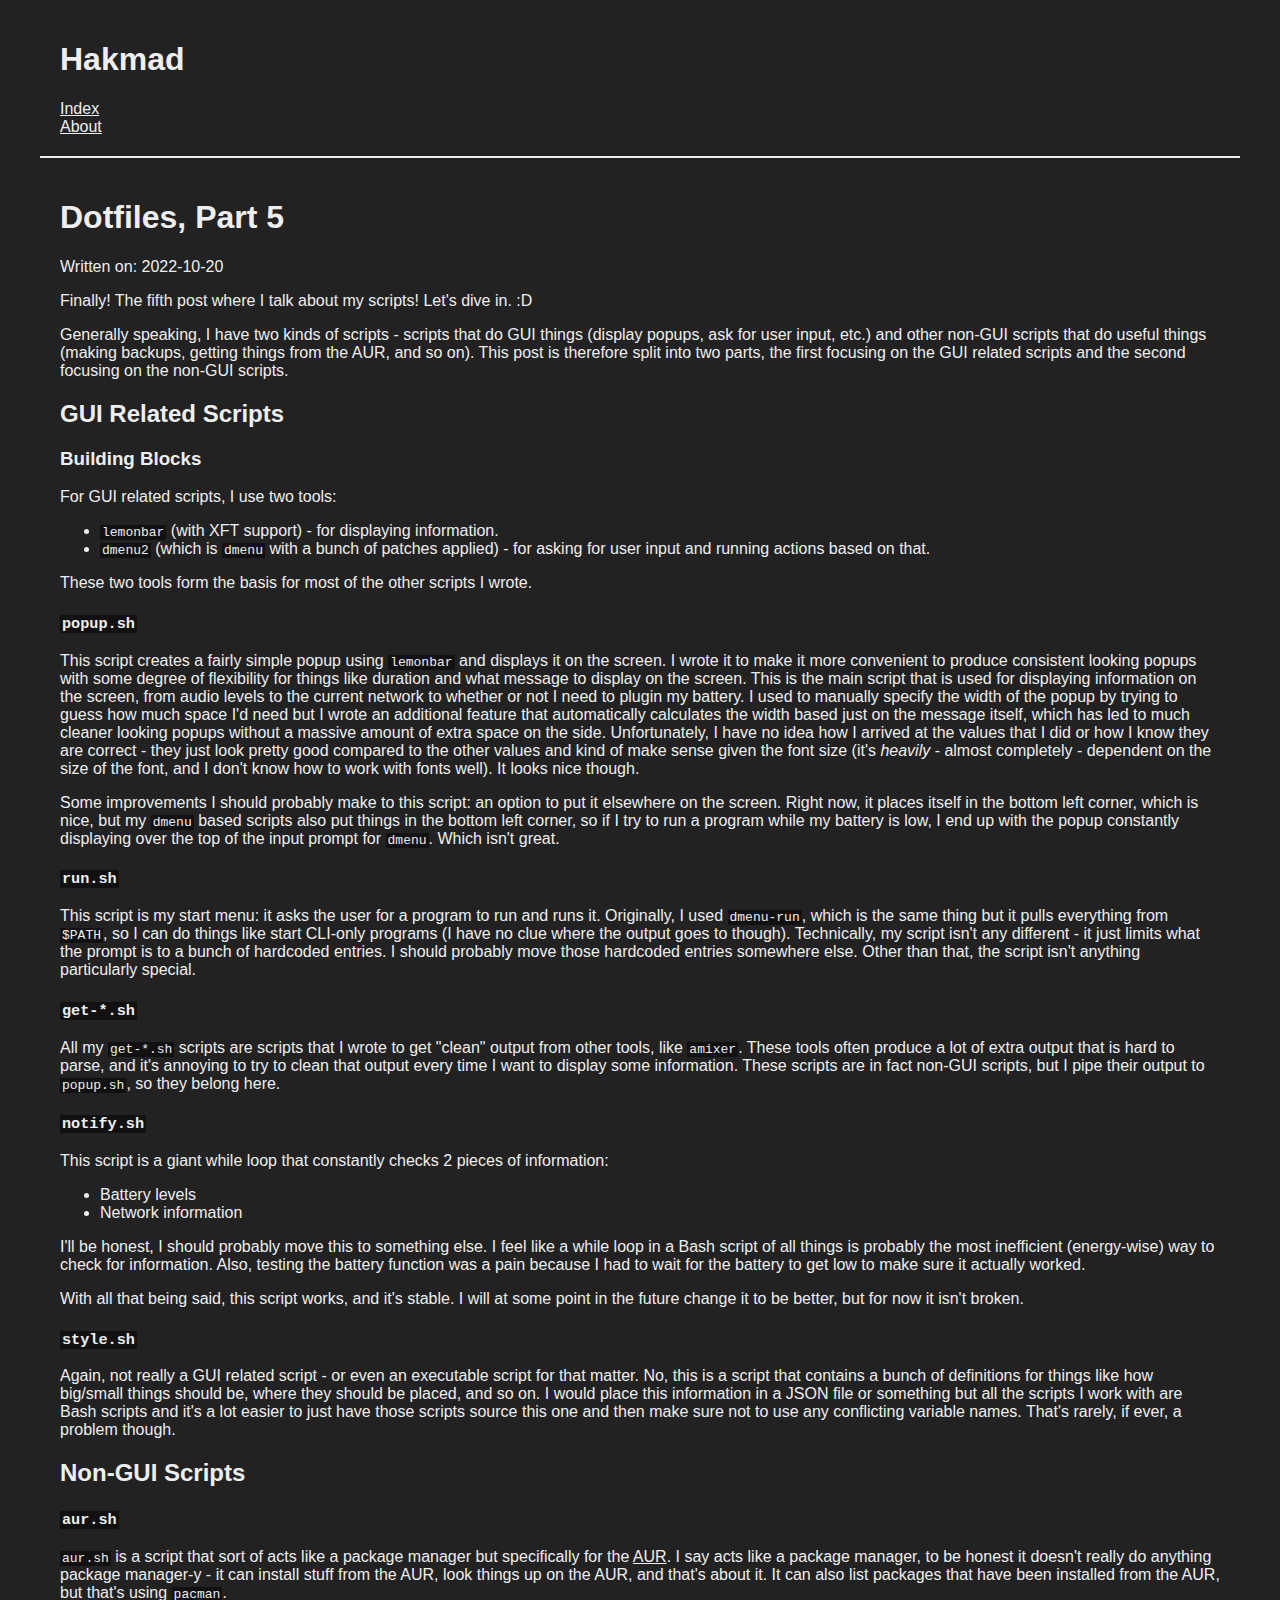
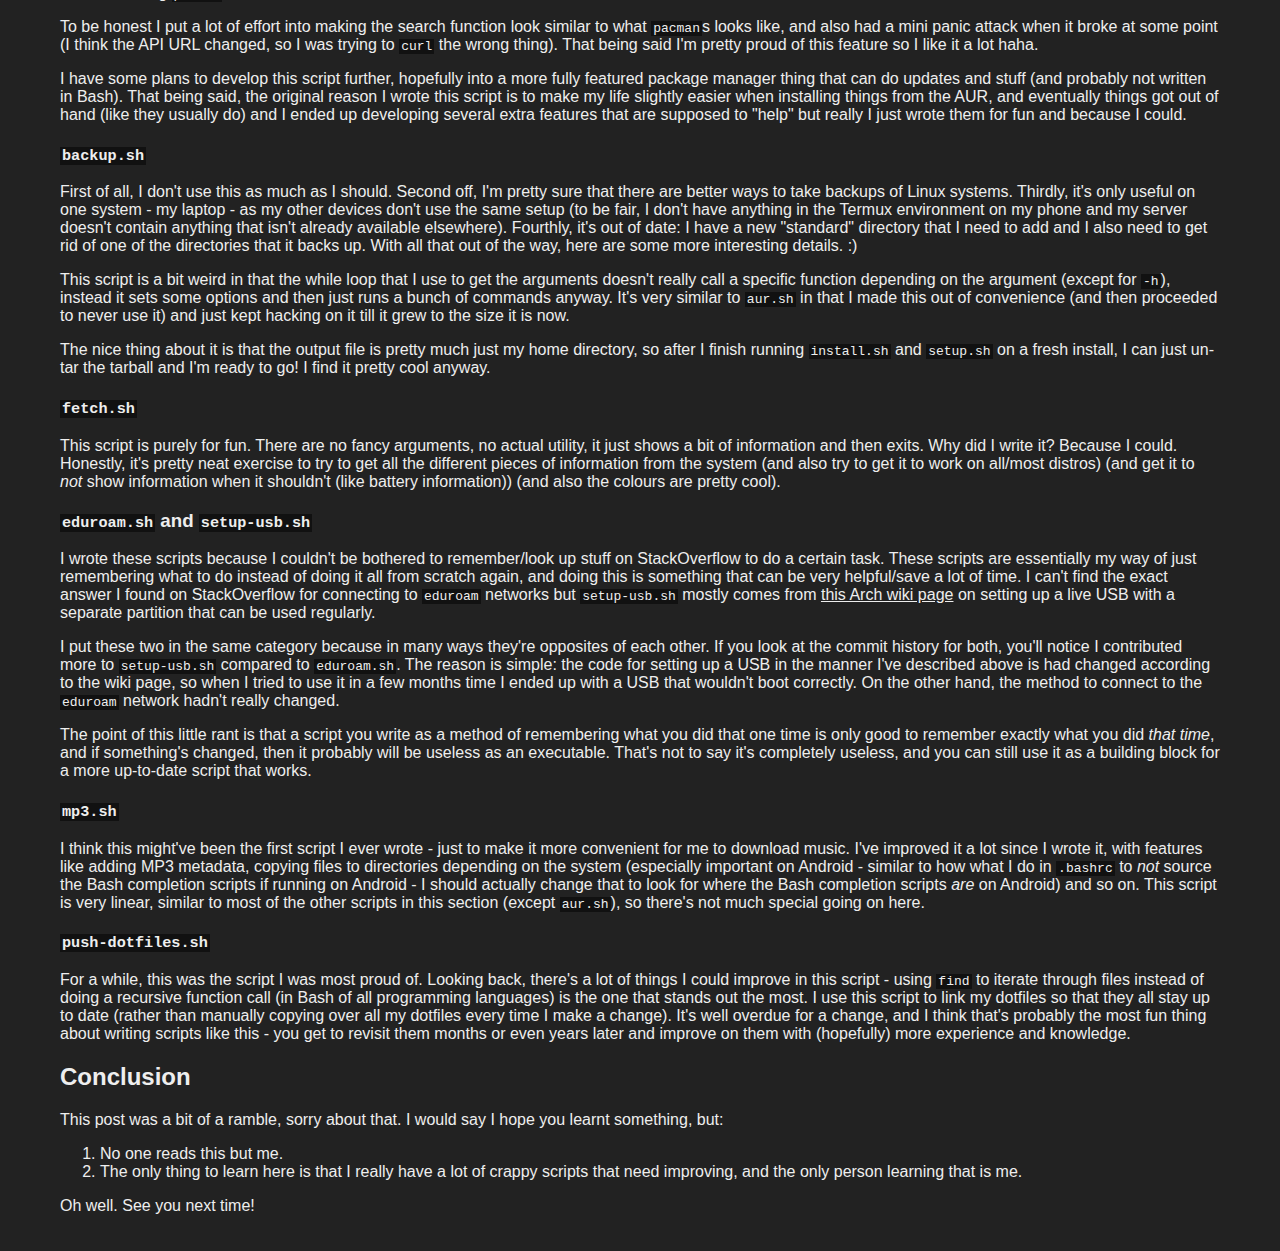
<file: .output/blog/dotfiles-5.html>
<!DOCTYPE html>
<html>
<head>
<title>Dotfiles, Part 5</title>
<meta charset="utf-8">
<meta name="viewport" content="width=device-width, initial-scale=1">
<link rel="stylesheet" type="text/css" href="../content/stylesheet.css">
<link rel="icon" type="image/x-icon" href="../content/images/favicon.ico">
</head>
<body>
<main>
<nav>
<h1>Hakmad</h1>
<a href="../index">Index</a>
<br>
<a href="../about">About</a>
<br>
</nav>
<article>
<h1>Dotfiles, Part 5</h1>
<p>Written on: <time datetime=2022-10-20>2022-10-20</time></p>

<p>Finally! The fifth post where I talk about my scripts! Let's dive in. :D</p>
<p>Generally speaking, I have two kinds of scripts - scripts that do GUI things
(display popups, ask for user input, etc.) and other non-GUI scripts that do
useful things (making backups, getting things from the AUR, and so on). This
post is therefore split into two parts, the first focusing on the GUI related
scripts and the second focusing on the non-GUI scripts.</p>
<h2>GUI Related Scripts</h2>
<h3>Building Blocks</h3>
<p>For GUI related scripts, I use two tools:</p>
<ul>
<li><code>lemonbar</code> (with XFT support) - for displaying information.</li>
<li><code>dmenu2</code> (which is <code>dmenu</code> with a bunch of patches applied) - for asking for
  user input and running actions based on that.</li>
</ul>
<p>These two tools form the basis for most of the other scripts I wrote.</p>
<h3><code>popup.sh</code></h3>
<p>This script creates a fairly simple popup using <code>lemonbar</code> and displays it on
the screen. I wrote it to make it more convenient to produce consistent looking
popups with some degree of flexibility for things like duration and what
message to display on the screen. This is the main script that is used for
displaying information on the screen, from audio levels to the current
network to whether or not I need to plugin my battery. I used to manually
specify the width of the popup by trying to guess how much space I'd need but I
wrote an additional feature that automatically calculates the width based just
on the message itself, which has led to much cleaner looking popups without a
massive amount of extra space on the side. Unfortunately, I have no idea how I
arrived at the values that I did or how I know they are correct - they just
look pretty good compared to the other values and kind of make sense given the
font size (it's <em>heavily</em> - almost completely - dependent on the size of the
font, and I don't know how to work with fonts well). It looks nice though.</p>
<p>Some improvements I should probably make to this script: an option to put it
elsewhere on the screen. Right now, it places itself in the bottom left corner,
which is nice, but my <code>dmenu</code> based scripts also put things in the bottom left
corner, so if I try to run a program while my battery is low, I end up with the
popup constantly displaying over the top of the input prompt for <code>dmenu</code>. Which
isn't great.</p>
<h3><code>run.sh</code></h3>
<p>This script is my start menu: it asks the user for a program to run and runs
it. Originally, I used <code>dmenu-run</code>, which is the same thing but it pulls
everything from <code>$PATH</code>, so I can do things like start CLI-only programs (I
have no clue where the output goes to though). Technically, my script isn't any
different - it just limits what the prompt is to a bunch of hardcoded entries.
I should probably move those hardcoded entries somewhere else. Other than that,
the script isn't anything particularly special.</p>
<h3><code>get-*.sh</code></h3>
<p>All my <code>get-*.sh</code> scripts are scripts that I wrote to get "clean" output from
other tools, like <code>amixer</code>. These tools often produce a lot of extra output
that is hard to parse, and it's annoying to try to clean that output every time
I want to display some information. These scripts are in fact non-GUI scripts,
but I pipe their output to <code>popup.sh</code>, so they belong here.</p>
<h3><code>notify.sh</code></h3>
<p>This script is a giant while loop that constantly checks 2 pieces of
information:</p>
<ul>
<li>Battery levels</li>
<li>Network information</li>
</ul>
<p>I'll be honest, I should probably move this to something else. I feel like a
while loop in a Bash script of all things is probably the most inefficient
(energy-wise) way to check for information. Also, testing the battery function
was a pain because I had to wait for the battery to get low to make sure it
actually worked.</p>
<p>With all that being said, this script works, and it's stable. I will at some
point in the future change it to be better, but for now it isn't broken.</p>
<h3><code>style.sh</code></h3>
<p>Again, not really a GUI related script - or even an executable script for that
matter. No, this is a script that contains a bunch of definitions for things
like how big/small things should be, where they should be placed, and so on. I
would place this information in a JSON file or something but all the scripts I
work with are Bash scripts and it's a lot easier to just have those scripts
source this one and then make sure not to use any conflicting variable names.
That's rarely, if ever, a problem though.</p>
<h2>Non-GUI Scripts</h2>
<h3><code>aur.sh</code></h3>
<p><code>aur.sh</code> is a script that sort of acts like a package manager but specifically
for the <a href="https://aur.archlinux.org">AUR</a>. I say acts like a package manager, to
be honest it doesn't really do anything package manager-y - it can install
stuff from the AUR, look things up on the AUR, and that's about it. It can also
list packages that have been installed from the AUR, but that's using <code>pacman</code>.</p>
<p>To be honest I put a lot of effort into making the search function look similar
to what <code>pacman</code>s looks like, and also had a mini panic attack when it broke at
some point (I think the API URL changed, so I was trying to <code>curl</code> the wrong
thing). That being said I'm pretty proud of this feature so I like it a lot
haha.</p>
<p>I have some plans to develop this script further, hopefully into a more fully
featured package manager thing that can do updates and stuff (and probably not
written in Bash). That being said, the original reason I wrote this script is
to make my life slightly easier when installing things from the AUR, and
eventually things got out of hand (like they usually do) and I ended up
developing several extra features that are supposed to "help" but really I just
wrote them for fun and because I could.</p>
<h3><code>backup.sh</code></h3>
<p>First of all, I don't use this as much as I should. Second off, I'm pretty sure
that there are better ways to take backups of Linux systems. Thirdly, it's only
useful on one system - my laptop - as my other devices don't use the same setup
(to be fair, I don't have anything in the Termux environment on my phone and my
server doesn't contain anything that isn't already available elsewhere).
Fourthly, it's out of date: I have a new "standard" directory that I need to
add and I also need to get rid of one of the directories that it backs up. With
all that out of the way, here are some more interesting details. :)</p>
<p>This script is a bit weird in that the while loop that I use to get the
arguments doesn't really call a specific function depending on the argument
(except for <code>-h</code>), instead it sets some options and then just runs a bunch of
commands anyway. It's very similar to <code>aur.sh</code> in that I made this out of
convenience (and then proceeded to never use it) and just kept hacking on it
till it grew to the size it is now.</p>
<p>The nice thing about it is that the output file is pretty much just my home
directory, so after I finish running <code>install.sh</code> and <code>setup.sh</code> on a fresh
install, I can just un-tar the tarball and I'm ready to go! I find it pretty
cool anyway.</p>
<h3><code>fetch.sh</code></h3>
<p>This script is purely for fun. There are no fancy arguments, no actual utility,
it just shows a bit of information and then exits. Why did I write it? Because
I could. Honestly, it's pretty neat exercise to try to get all the different
pieces of information from the system (and also try to get it to work on
all/most distros) (and get it to <em>not</em> show information when it shouldn't (like
battery information)) (and also the colours are pretty cool).</p>
<h3><code>eduroam.sh</code> and <code>setup-usb.sh</code></h3>
<p>I wrote these scripts because I couldn't be bothered to remember/look up stuff
on StackOverflow to do a certain task. These scripts are essentially my way of
just remembering what to do instead of doing it all from scratch again, and
doing this is something that can be very helpful/save a lot of time. I can't
find the exact answer I found on StackOverflow for connecting to <code>eduroam</code>
networks but <code>setup-usb.sh</code> mostly comes from <a href="https://wiki.archlinux.org/title/USB_flash_installation_medium#Using_manual_formatting">this Arch wiki
page</a> 
on setting up a live USB with a separate partition that can be used regularly.</p>
<p>I put these two in the same category because in many ways they're opposites of
each other. If you look at the commit history for both, you'll notice I
contributed more to <code>setup-usb.sh</code> compared to <code>eduroam.sh</code>. The reason is
simple: the code for setting up a USB in the manner I've described above is
had changed according to the wiki page, so when I tried to use it in a few
months time I ended up with a USB that wouldn't boot correctly. On the other
hand, the method to connect to the <code>eduroam</code> network hadn't really changed.</p>
<p>The point of this little rant is that a script you write as a method of
remembering what you did that one time is only good to remember exactly what
you did <em>that time</em>, and if something's changed, then it probably will be
useless as an executable. That's not to say it's completely useless, and you
can still use it as a building block for a more up-to-date script that works.</p>
<h3><code>mp3.sh</code></h3>
<p>I think this might've been the first script I ever wrote - just to make it more
convenient for me to download music. I've improved it a lot since I wrote it,
with features like adding MP3 metadata, copying files to directories depending
on the system (especially important on Android - similar to how what I do in
<code>.bashrc</code> to <em>not</em> source the Bash completion scripts if running on Android - I
should actually change that to look for where the Bash completion scripts <em>are</em>
on Android) and so on. This script is very linear, similar to most of the other
scripts in this section (except <code>aur.sh</code>), so there's not much special going on
here.</p>
<h3><code>push-dotfiles.sh</code></h3>
<p>For a while, this was the script I was most proud of. Looking back, there's a
lot of things I could improve in this script - using <code>find</code> to iterate through
files instead of doing a recursive function call (in Bash of all programming
languages) is the one that stands out the most. I use this script to link my
dotfiles so that they all stay up to date (rather than manually copying over
all my dotfiles every time I make a change). It's well overdue for a change,
and I think that's probably the most fun thing about writing scripts like this
- you get to revisit them months or even years later and improve on them with
(hopefully) more experience and knowledge.</p>
<h2>Conclusion</h2>
<p>This post was a bit of a ramble, sorry about that. I would say I hope you
learnt something, but:</p>
<ol>
<li>No one reads this but me.</li>
<li>The only thing to learn here is that I really have a lot of crappy scripts
   that need improving, and the only person learning that is me.</li>
</ol>
<p>Oh well. See you next time!</p>
</article>
</main>
</body>
</html>
</file>
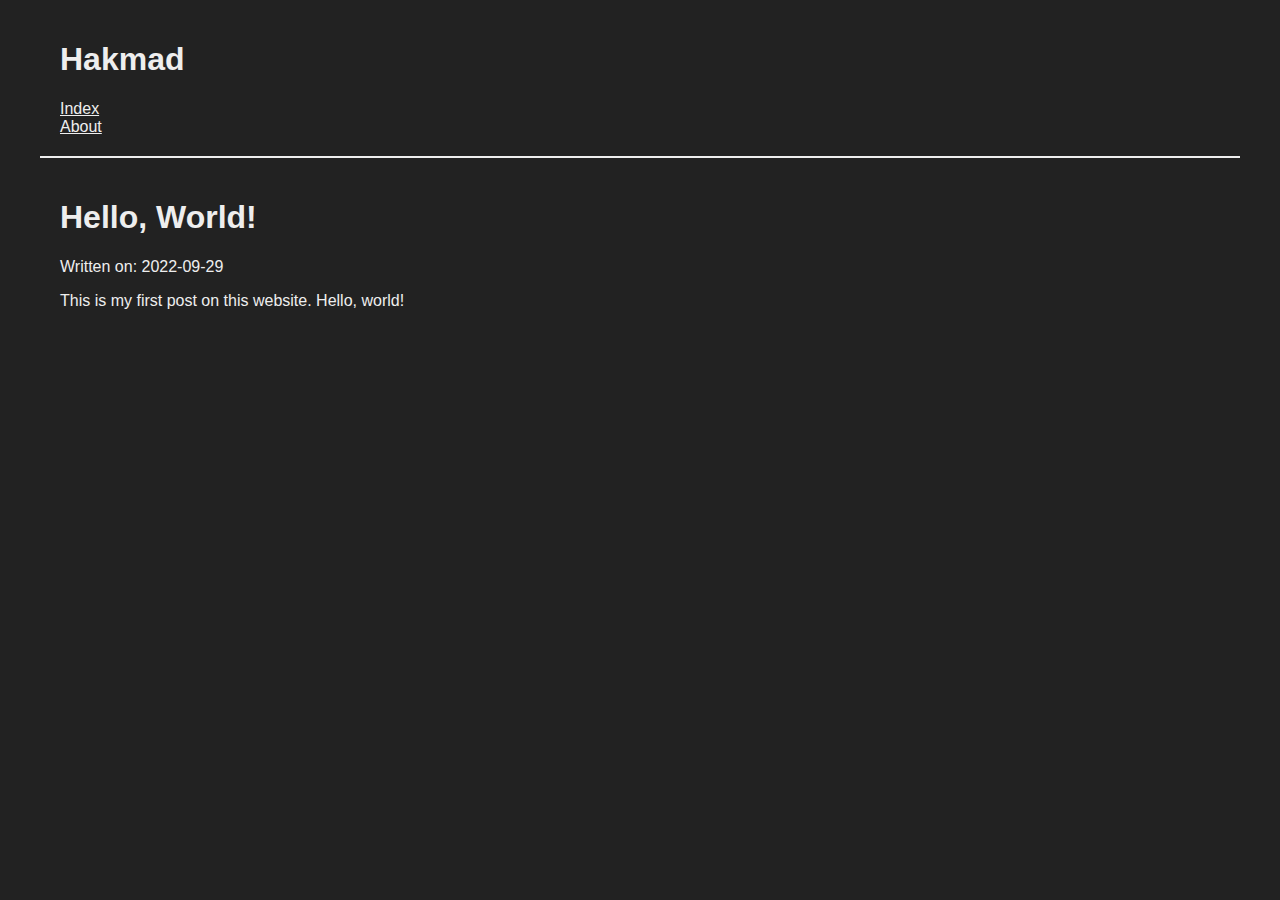
<file: .output/blog/hello-world.html>
<!DOCTYPE html>
<html>
<head>
<title>Hello, World!</title>
<meta charset="utf-8">
<meta name="viewport" content="width=device-width, initial-scale=1">
<link rel="stylesheet" type="text/css" href="../content/stylesheet.css">
<link rel="icon" type="image/x-icon" href="../content/images/favicon.ico">
</head>
<body>
<main>
<nav>
<h1>Hakmad</h1>
<a href="../index">Index</a>
<br>
<a href="../about">About</a>
<br>
</nav>
<article>
<h1>Hello, World!</h1>
<p>Written on: <time datetime=2022-09-29>2022-09-29</time></p>

<p>This is my first post on this website. Hello, world!</p>
</article>
</main>
</body>
</html>
</file>
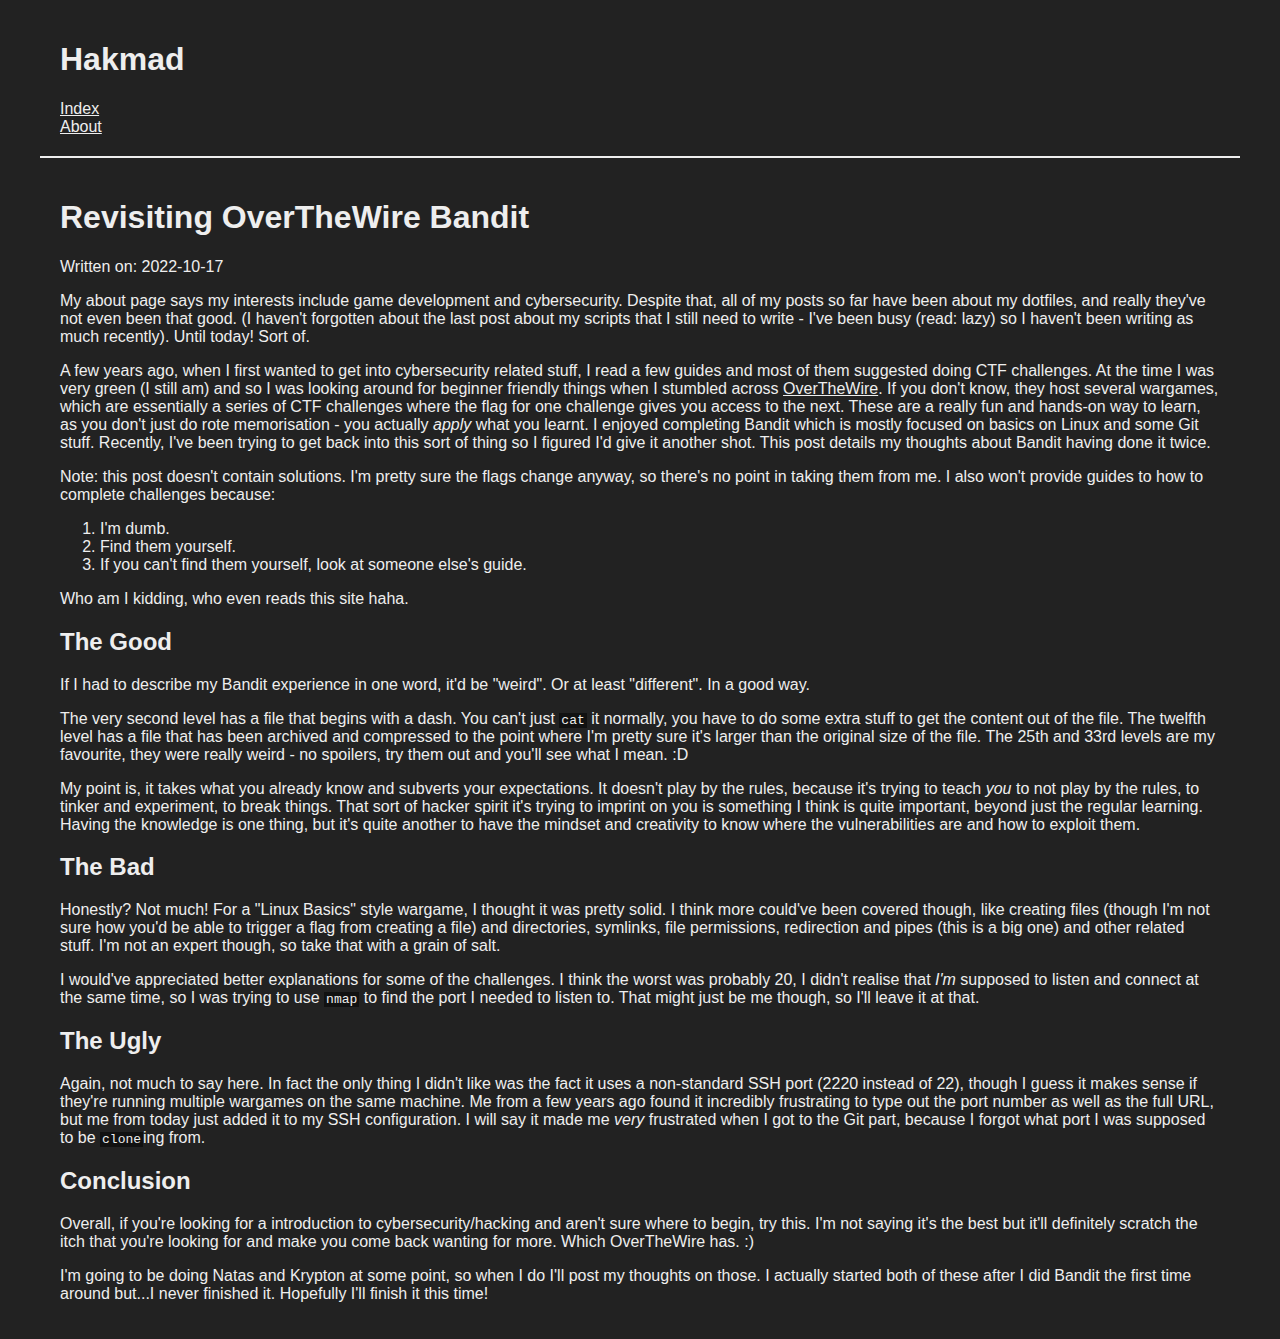
<file: .output/blog/revisiting-otw-bandit.html>
<!DOCTYPE html>
<html>
<head>
<title>Revisiting OverTheWire Bandit</title>
<meta charset="utf-8">
<meta name="viewport" content="width=device-width, initial-scale=1">
<link rel="stylesheet" type="text/css" href="../content/stylesheet.css">
<link rel="icon" type="image/x-icon" href="../content/images/favicon.ico">
</head>
<body>
<main>
<nav>
<h1>Hakmad</h1>
<a href="../index">Index</a>
<br>
<a href="../about">About</a>
<br>
</nav>
<article>
<h1>Revisiting OverTheWire Bandit</h1>
<p>Written on: <time datetime=2022-10-17>2022-10-17</time></p>

<p>My about page says my interests include game development and cybersecurity.
Despite that, all of my posts so far have been about my dotfiles, and really
they've not even been that good. (I haven't forgotten about the last post about
my scripts that I still need to write - I've been busy (read: lazy) so I
haven't been writing as much recently). Until today! Sort of.</p>
<p>A few years ago, when I first wanted to get into cybersecurity related stuff, I
read a few guides and most of them suggested doing CTF challenges. At the time
I was very green (I still am) and so I was looking around for beginner friendly
things when I stumbled across <a href="https://overthewire.org">OverTheWire</a>. If you
don't know, they host several wargames, which are essentially a series of CTF
challenges where the flag for one challenge gives you access to the next. These
are a really fun and hands-on way to learn, as you don't just do rote
memorisation - you actually <em>apply</em> what you learnt. I enjoyed completing
Bandit which is mostly focused on basics on Linux and some Git stuff. Recently,
I've been trying to get back into this sort of thing so I figured I'd give it
another shot. This post details my thoughts about Bandit having done it twice.</p>
<p>Note: this post doesn't contain solutions. I'm pretty sure the flags change
anyway, so there's no point in taking them from me. I also won't provide guides
to how to complete challenges because:</p>
<ol>
<li>I'm dumb.</li>
<li>Find them yourself.</li>
<li>If you can't find them yourself, look at someone else's guide.</li>
</ol>
<p>Who am I kidding, who even reads this site haha.</p>
<h2>The Good</h2>
<p>If I had to describe my Bandit experience in one word, it'd be "weird". Or at
least "different". In a good way.</p>
<p>The very second level has a file that begins with a dash. You can't just <code>cat</code>
it normally, you have to do some extra stuff to get the content out of the
file. The twelfth level has a file that has been archived and compressed to the
point where I'm pretty sure it's larger than the original size of the file. The
25th and 33rd levels are my favourite, they were really weird - no spoilers,
try them out and you'll see what I mean. :D</p>
<p>My point is, it takes what you already know and subverts your expectations. It
doesn't play by the rules, because it's trying to teach <em>you</em> to not play by
the rules, to tinker and experiment, to break things. That sort of hacker
spirit it's trying to imprint on you is something I think is quite important,
beyond just the regular learning. Having the knowledge is one thing, but it's
quite another to have the mindset and creativity to know where the
vulnerabilities are and how to exploit them.</p>
<h2>The Bad</h2>
<p>Honestly? Not much! For a "Linux Basics" style wargame, I thought it was pretty
solid. I think more could've been covered though, like creating files (though
I'm not sure how you'd be able to trigger a flag from creating a file) and
directories, symlinks, file permissions, redirection and pipes (this is a big
one) and other related stuff. I'm not an expert though, so take that with a
grain of salt.</p>
<p>I would've appreciated better explanations for some of the challenges. I think
the worst was probably 20, I didn't realise that <em>I'm</em> supposed to listen and
connect at the same time, so I was trying to use <code>nmap</code> to find the port I
needed to listen to. That might just be me though, so I'll leave it at that.</p>
<h2>The Ugly</h2>
<p>Again, not much to say here. In fact the only thing I didn't like was the fact
it uses a non-standard SSH port (2220 instead of 22), though I guess it makes
sense if they're running multiple wargames on the same machine. Me from a few
years ago found it incredibly frustrating to type out the port number as well
as the full URL, but me from today just added it to my SSH configuration. I
will say it made me <em>very</em> frustrated when I got to the Git part, because I
forgot what port I was supposed to be <code>clone</code>ing from.</p>
<h2>Conclusion</h2>
<p>Overall, if you're looking for a introduction to cybersecurity/hacking and
aren't sure where to begin, try this. I'm not saying it's the best but it'll
definitely scratch the itch that you're looking for and make you come back
wanting for more. Which OverTheWire has. :)</p>
<p>I'm going to be doing Natas and Krypton at some point, so when I do I'll post
my thoughts on those. I actually started both of these after I did Bandit the
first time around but...I never finished it. Hopefully I'll finish it this
time!</p>
</article>
</main>
</body>
</html>
</file>
<file: .output/content/stylesheet.css>
body {
	margin: 0 auto;
	
	max-width: 1200px;

	background-color: #222;
	color: #eee;

	font-family: sans-serif;
}

nav {
	box-sizing: border-box;

	padding: 20px 20px;

	border-bottom: 2px solid #eee;
}

article {
	padding: 20px 20px;
}

a {
	color: #eee;
}

a:hover {
	background-color: #eee;
	color: #222;
}

img {
	display: block;

	margin: 0 auto;

	max-width: min(90vw, 800px);
}

code {
	padding: 0px 2px;
	
	background-color: #111;
	color: #eee
}

pre code {
	display: block;

	padding: 10px;

	background-color: #111;
	color: #eee;
}

table {
	margin: auto;

	background-color: #111;

	border-collapse: collapse;

	border: 1px solid #eee;
}

th, td {
	padding: 5px 10px;
	border: 1px solid #eee;
}
</file>
